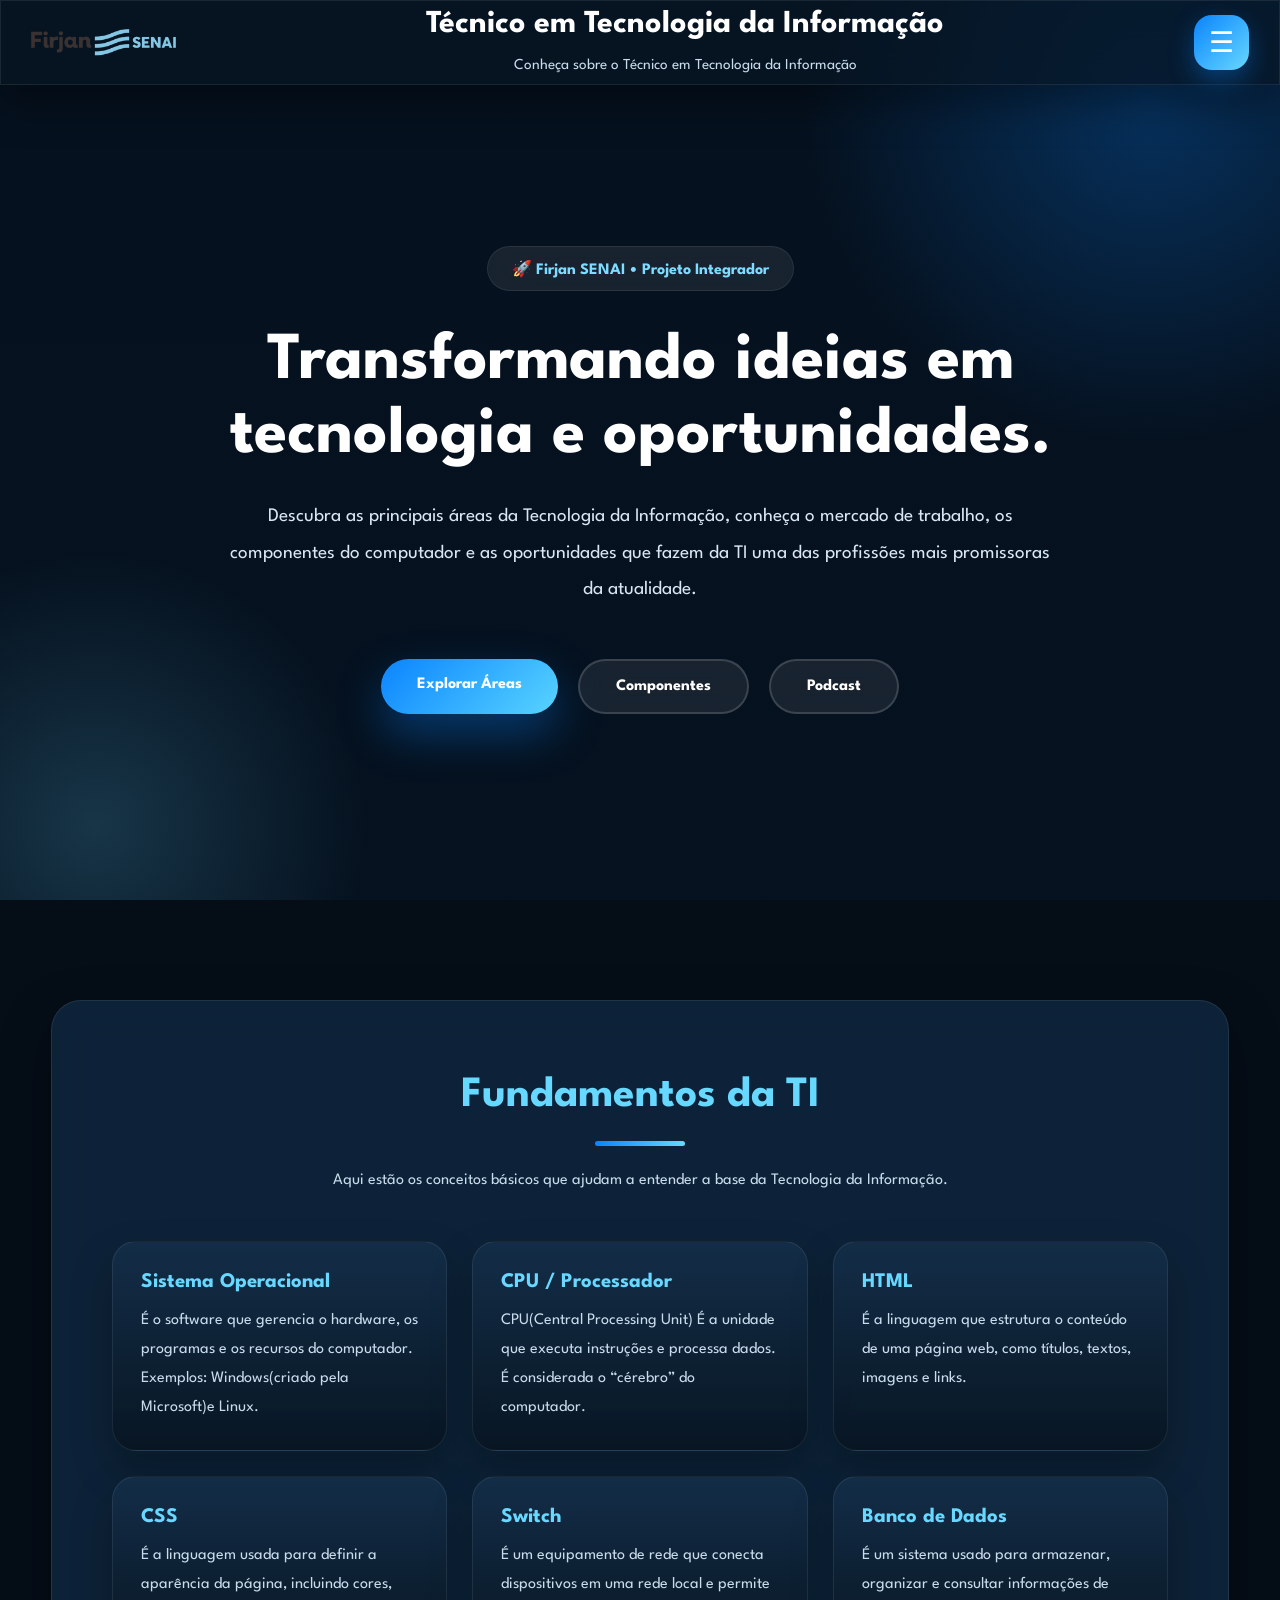
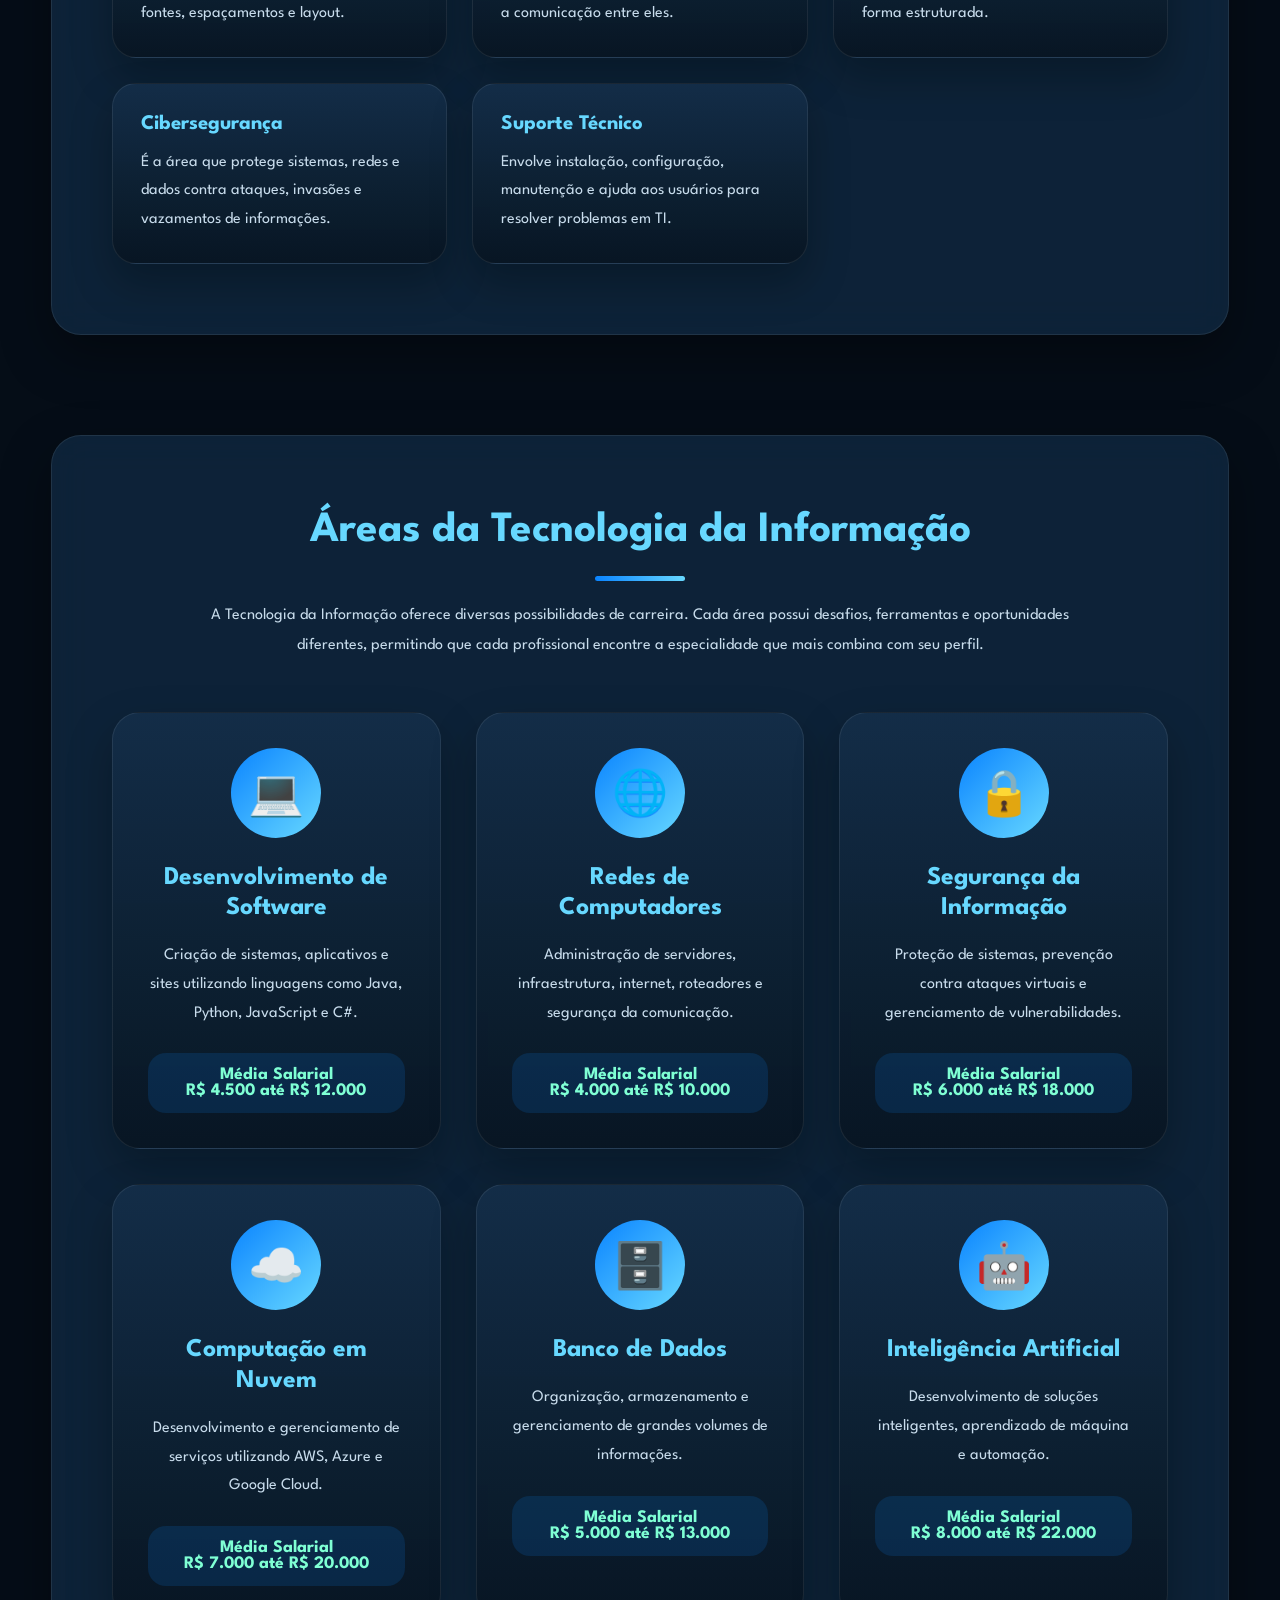
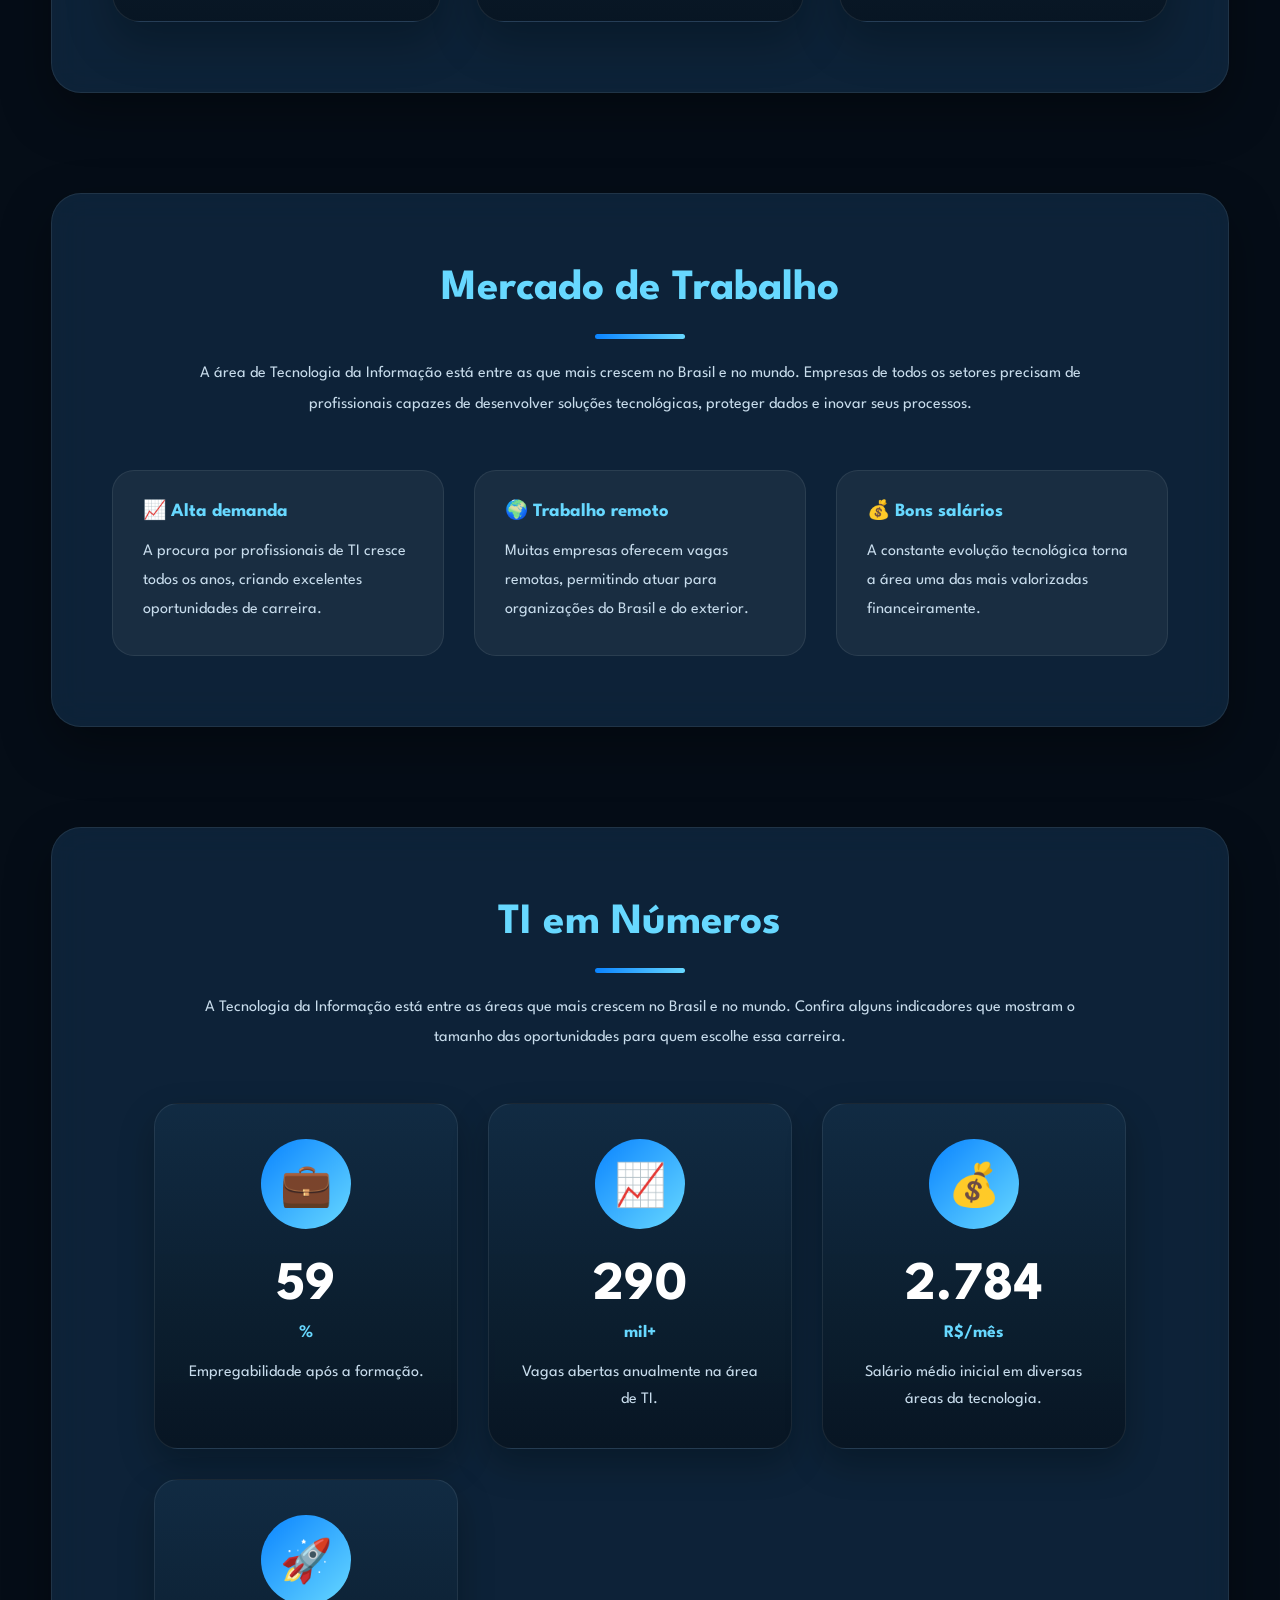
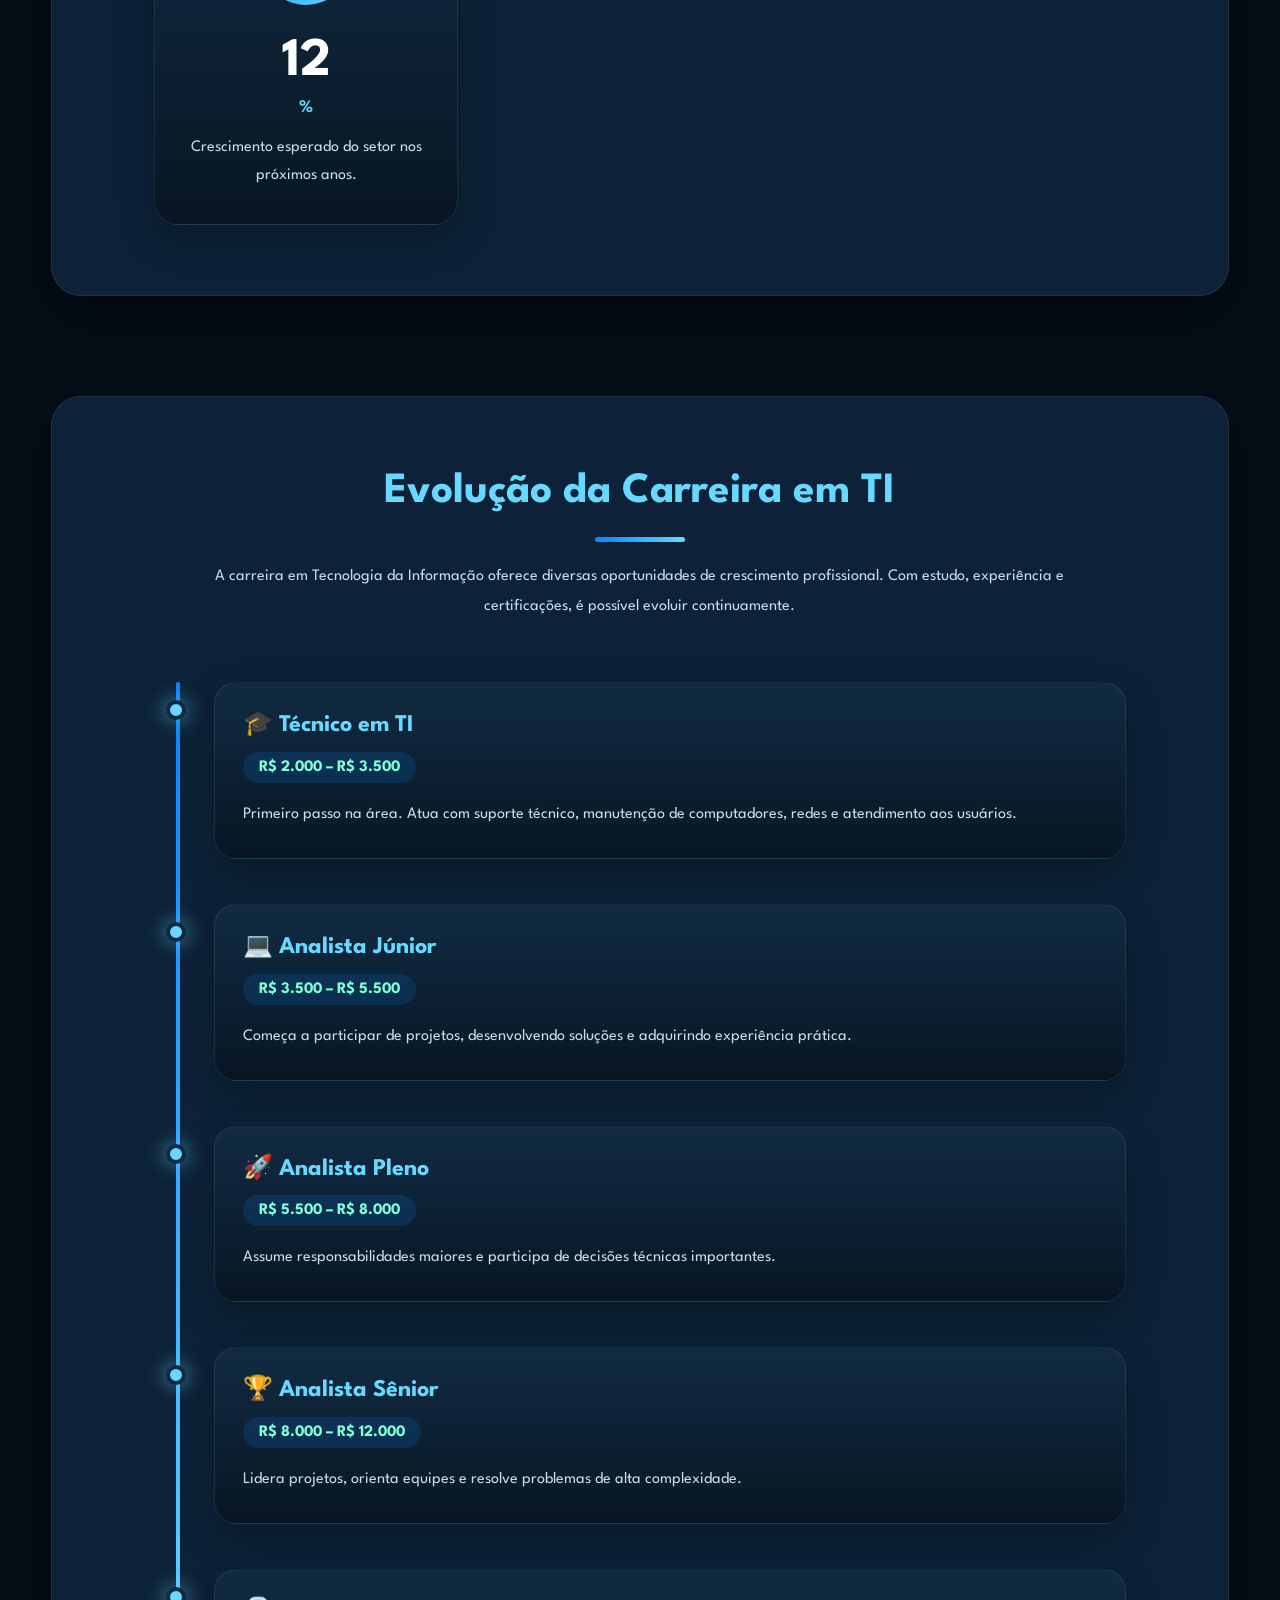
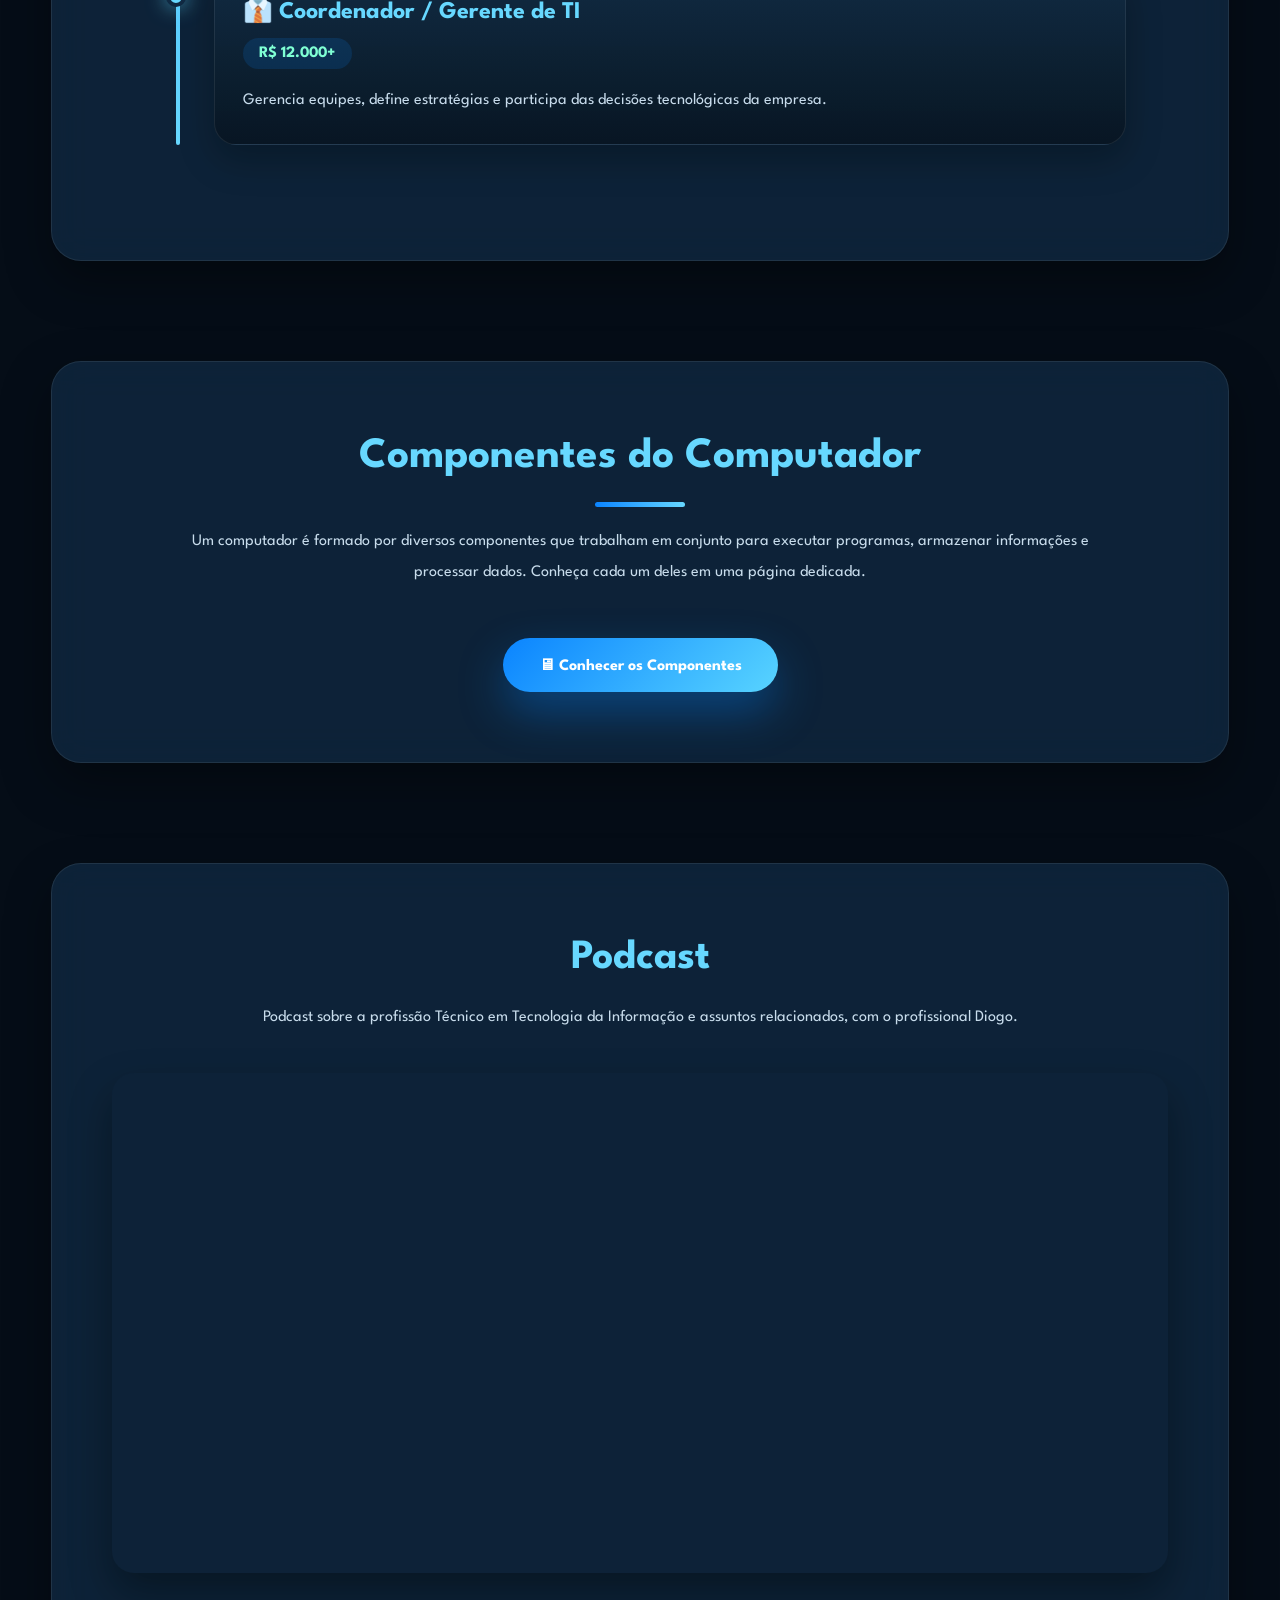
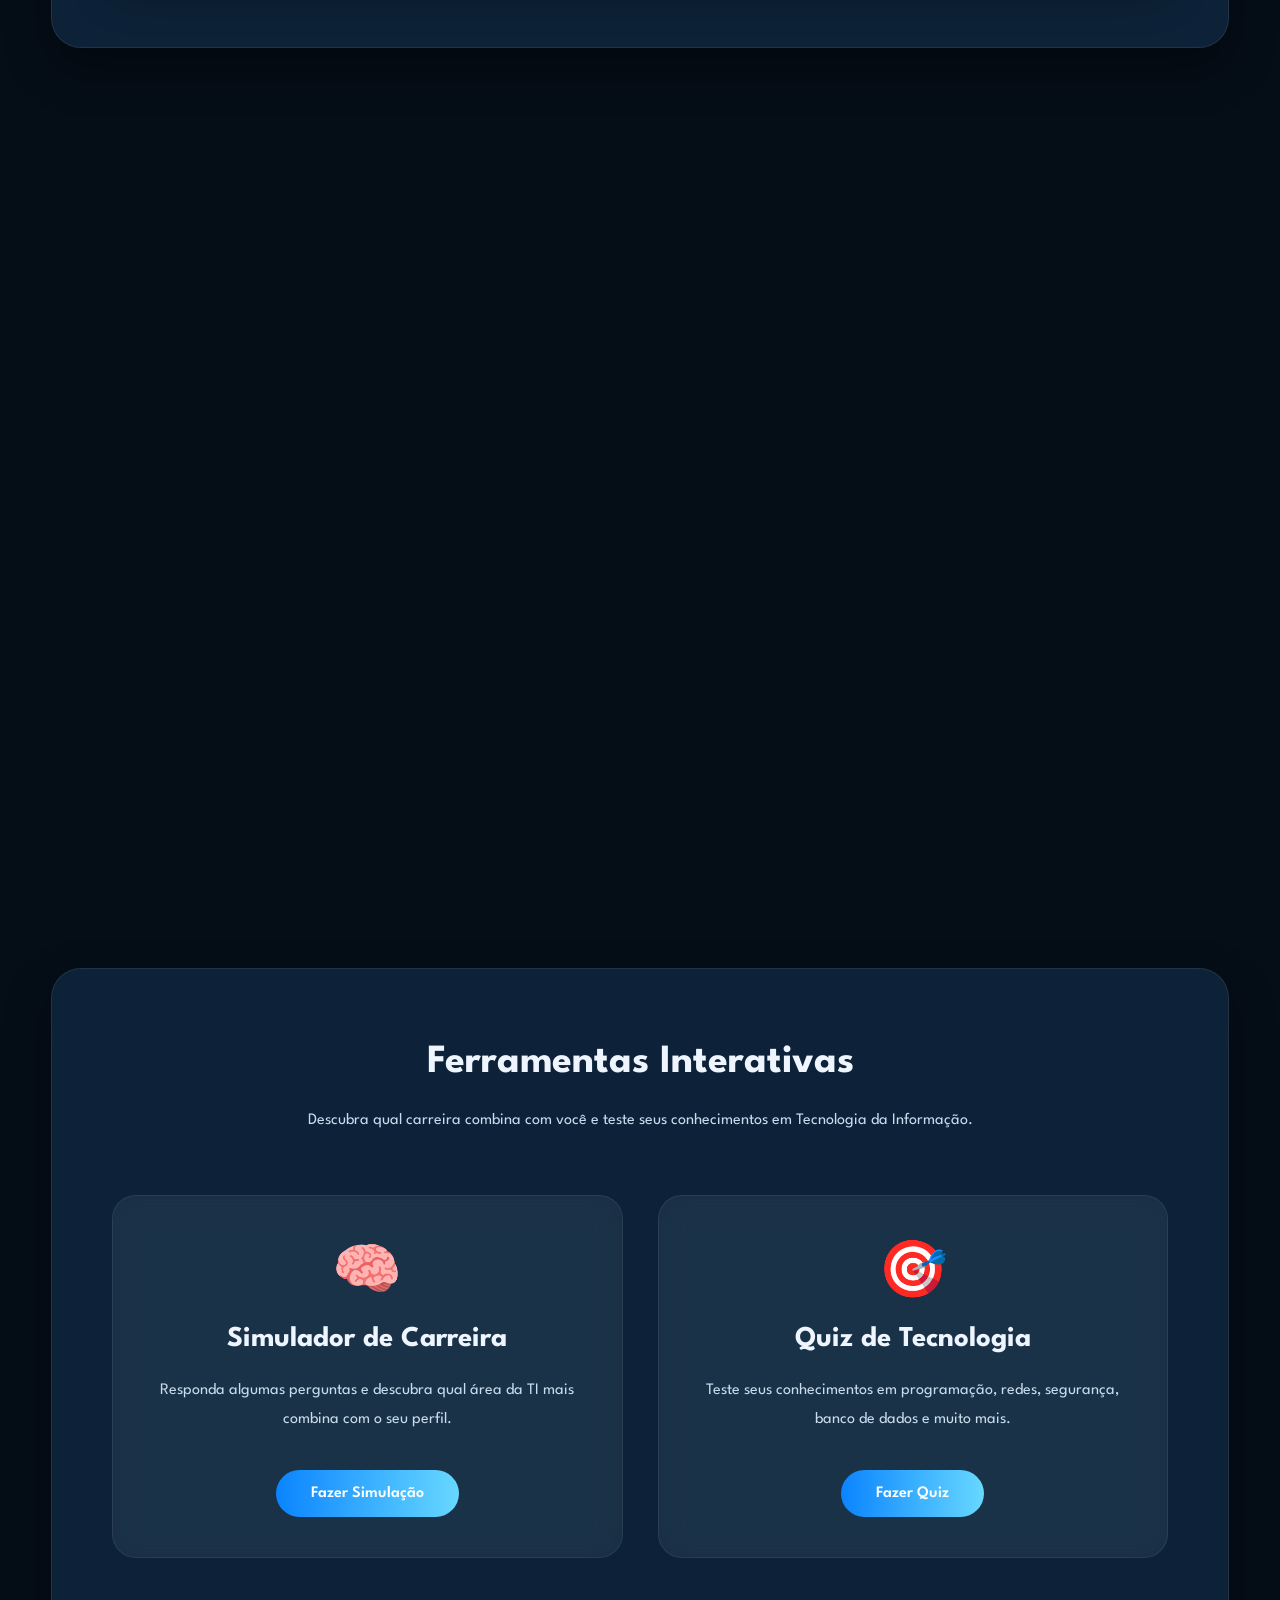
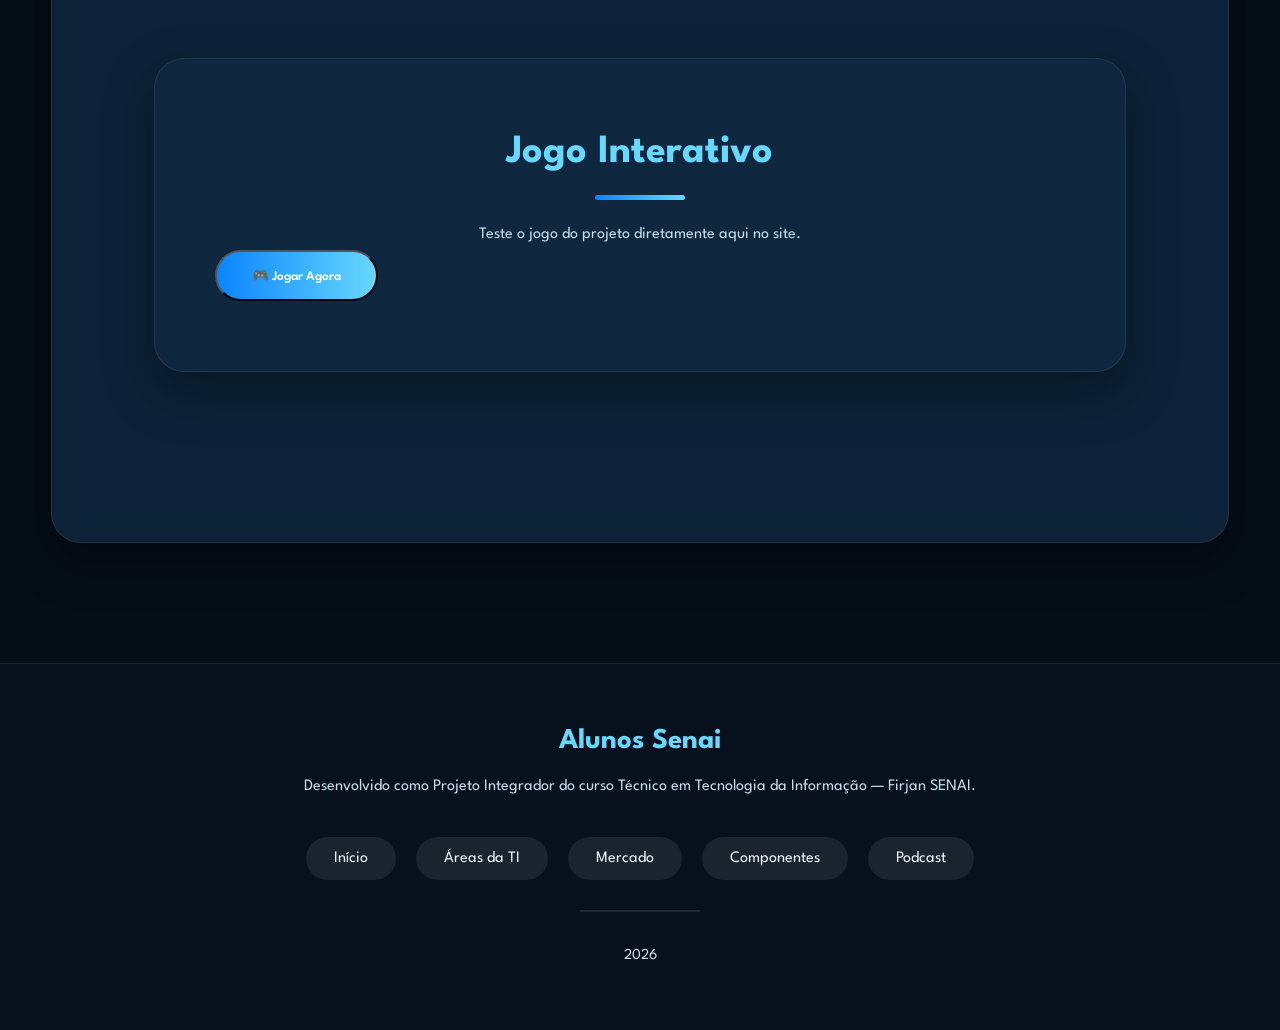
<file: index.html>
<!DOCTYPE html>
<html lang="pt-BR">

<head>

    <meta charset="UTF-8">

    <meta name="viewport" content="width=device-width, initial-scale=1.0">

    <meta name="description"
          content="Tecnico em Tecnologia ds informação | Áreas de atuação, mercado de trabalho, Salários, progreção e simulador, e muito mais.">

    <meta name="keywords"
          content="Tecnico em Tecnologia da Informação, tecnico em trcnologia da informação, Tecnologia da Informação, TI, Firjan, SENAI, Programação, Redes, Segurança da Informação">

    <meta name="author"
          content="Projeto Integrador - Firjan SENAI">

    <title>Técnico em Tecnologia da Informação(TI)</title>

    <link rel="stylesheet" href="style.css">

    <link rel="preconnect"
          href="https://fonts.googleapis.com">

    <link rel="preconnect"
          href="https://fonts.gstatic.com"
          crossorigin>

    <link href="https://fonts.googleapis.com/css2?family=League+Spartan:wght@300;400;600;700;800&display=swap"
          rel="stylesheet">

</head>

<body>

<!-- ==========================
     HEADER
========================== -->

<header class="header-apple">

    <img src="firjan.png"
         alt="Firjan SENAI"
         class="logo-firjan">

    <div class="header-center">

        <h1>Técnico em Tecnologia da Informação</h1>

        <p>
            Conheça sobre o Técnico em Tecnologia da Informação
        </p>

    </div>

    <button
        class="menu-btn"
        onclick="abrirMenu()">

        ☰

    </button>

</header>

<!-- ==========================
     MENU LATERAL
========================== -->
<nav id="menu" class="menu">
    <div class="menu-topo">
        <span class="fechar-menu" onclick="fecharMenu()">×</span>
        <h2>Navegação</h2>
    </div>

    <div class="menu-conteudo">
        <h3>Página atual</h3>
        <div class="menu-links">
            <a href="#inicio">🏠 Início</a>
            <a href="#fundamentos">📘 Fundamentos da TI</a>
            <a href="#areas">💻 Áreas da TI</a>
            <a href="#mercado">📈 Mercado</a>
            <a href="#numeros">📊 TI em Números</a>
            <a href="#carreira">🚀 Carreira</a>
            <a href="#podcast">🎙 Podcast</a>
            <a href="#apresentacao">🖼 Apresentação</a>
        </div>

        <h3>Outras páginas</h3>
        <div class="menu-links">
            <a href="componentes.html">🖥 Componentes do Computador</a>
            <a href="quiz.html">🎯 Quiz de TI</a>
            <a href="simulador.html">🧠 Simulador de Carreira</a>
        </div>
    </div>
</nav>

<!-- ==========================
     HERO
========================== -->

<section
    class="hero"
    id="inicio">

    <div class="hero-conteudo">

        <div class="badge">

            🚀 Firjan SENAI • Projeto Integrador

        </div>

        <h2>

            Transformando ideias em tecnologia e oportunidades.

        </h2>

        <p>

            Descubra as principais áreas da Tecnologia da Informação,
            conheça o mercado de trabalho, os componentes do computador
            e as oportunidades que fazem da TI uma das profissões mais
            promissoras da atualidade.

        </p>

        <div class="hero-botoes">

            <a
                href="#areas"
                class="btn-principal">

                Explorar Áreas

            </a>

            <a
                href="componentes.html"
                class="btn-secundario">

                Componentes

            </a>

            <a
                href="#podcast"
                class="btn-secundario">

                Podcast

            </a>

        </div>

    </div>

</section>

<!-- ==========================
    Fundamentos da TI
=========================== -->
<section class="secao fade" id="fundamentos">
    <h2>Fundamentos da TI</h2>

    <p class="texto-centro">
        Aqui estão os conceitos básicos que ajudam a entender a base da Tecnologia da Informação.
    </p>

    <div class="fundamentos-grid">
        <article class="fundamento-card">
            <h3>Sistema Operacional</h3>
            <p>
                É o software que gerencia o hardware, os programas e os recursos do computador.
                Exemplos: Windows(criado pela Microsoft)e Linux.
            </p>
        </article>

        <article class="fundamento-card">
            <h3>CPU / Processador</h3>
            <p>
               CPU(Central Processing Unit) É a unidade que executa instruções e processa dados. É considerada o “cérebro” do computador.
            </p>
        </article>

        <article class="fundamento-card">
            <h3>HTML</h3>
            <p>
                É a linguagem que estrutura o conteúdo de uma página web, como títulos, textos, imagens e links.
            </p>
        </article>

        <article class="fundamento-card">
            <h3>CSS</h3>
            <p>
                É a linguagem usada para definir a aparência da página, incluindo cores, fontes, espaçamentos e layout.
            </p>
        </article>

        <article class="fundamento-card">
            <h3>Switch</h3>
            <p>
                É um equipamento de rede que conecta dispositivos em uma rede local e permite a comunicação entre eles.
            </p>
        </article>

        <article class="fundamento-card">
            <h3>Banco de Dados</h3>
            <p>
                É um sistema usado para armazenar, organizar e consultar informações de forma estruturada.
            </p>
        </article>

        <article class="fundamento-card">
            <h3>Cibersegurança</h3>
            <p>
                É a área que protege sistemas, redes e dados contra ataques, invasões e vazamentos de informações.
            </p>
        </article>

        <article class="fundamento-card">
            <h3>Suporte Técnico</h3>
            <p>
                Envolve instalação, configuração, manutenção e ajuda aos usuários para resolver problemas em TI.
            </p>
        </article>
    </div>
</section>
<!-- ==========================================================
     ÁREAS DA TECNOLOGIA DA INFORMAÇÃO
========================================================== -->

<section class="secao fade" id="areas">

    <h2>Áreas da Tecnologia da Informação</h2>

    <p class="texto-centro">

        A Tecnologia da Informação oferece diversas possibilidades de
        carreira. Cada área possui desafios, ferramentas e oportunidades
        diferentes, permitindo que cada profissional encontre a especialidade
        que mais combina com seu perfil.

    </p>

    <div class="areas-grid">

        <article class="area-card">

            <div class="area-icone">💻</div>

            <h3>Desenvolvimento de Software</h3>

            <p>

                Criação de sistemas, aplicativos e sites utilizando
                linguagens como Java, Python, JavaScript e C#.

            </p>

            <div class="salario">

                Média Salarial<br>

                <strong>R$ 4.500 até R$ 12.000</strong>

            </div>

        </article>

        <article class="area-card">

            <div class="area-icone">🌐</div>

            <h3>Redes de Computadores</h3>

            <p>

                Administração de servidores, infraestrutura,
                internet, roteadores e segurança da comunicação.

            </p>

            <div class="salario">

                Média Salarial<br>

                <strong>R$ 4.000 até R$ 10.000</strong>

            </div>

        </article>

        <article class="area-card">

            <div class="area-icone">🔒</div>

            <h3>Segurança da Informação</h3>

            <p>

                Proteção de sistemas, prevenção contra ataques
                virtuais e gerenciamento de vulnerabilidades.

            </p>

            <div class="salario">

                Média Salarial<br>

                <strong>R$ 6.000 até R$ 18.000</strong>

            </div>

        </article>

        <article class="area-card">

            <div class="area-icone">☁️</div>

            <h3>Computação em Nuvem</h3>

            <p>

                Desenvolvimento e gerenciamento de serviços
                utilizando AWS, Azure e Google Cloud.

            </p>

            <div class="salario">

                Média Salarial<br>

                <strong>R$ 7.000 até R$ 20.000</strong>

            </div>

        </article>

        <article class="area-card">

            <div class="area-icone">🗄️</div>

            <h3>Banco de Dados</h3>

            <p>

                Organização, armazenamento e gerenciamento
                de grandes volumes de informações.

            </p>

            <div class="salario">

                Média Salarial<br>

                <strong>R$ 5.000 até R$ 13.000</strong>

            </div>

        </article>

        <article class="area-card">

            <div class="area-icone">🤖</div>

            <h3>Inteligência Artificial</h3>

            <p>

                Desenvolvimento de soluções inteligentes,
                aprendizado de máquina e automação.

            </p>

            <div class="salario">

                Média Salarial<br>

                <strong>R$ 8.000 até R$ 22.000</strong>

            </div>

        </article>

    </div>

</section>

<!-- ==========================================================
     MERCADO DE TRABALHO
========================================================== -->

<section class="secao fade" id="mercado">

    <h2>Mercado de Trabalho</h2>

    <p class="texto-centro">

        A área de Tecnologia da Informação está entre as que mais crescem
        no Brasil e no mundo. Empresas de todos os setores precisam de
        profissionais capazes de desenvolver soluções tecnológicas,
        proteger dados e inovar seus processos.

    </p>

    <div class="mercado">

        <div class="mercado-item">

            <h3>📈 Alta demanda</h3>

            <p>

                A procura por profissionais de TI cresce todos os anos,
                criando excelentes oportunidades de carreira.

            </p>

        </div>

        <div class="mercado-item">

            <h3>🌍 Trabalho remoto</h3>

            <p>

                Muitas empresas oferecem vagas remotas, permitindo atuar
                para organizações do Brasil e do exterior.

            </p>

        </div>

        <div class="mercado-item">

            <h3>💰 Bons salários</h3>

            <p>

                A constante evolução tecnológica torna a área uma das mais
                valorizadas financeiramente.

            </p>

        </div>

    </div>

</section>
<!-- ==========================================================
     TI EM NÚMEROS
========================================================== -->

<section
    id="numeros"
    class="ti-numeros fade">

    <div class="container">

        <h2>TI em Números</h2>

        <p class="texto-centro">
            A Tecnologia da Informação está entre as áreas que mais crescem no Brasil e no mundo.
            Confira alguns indicadores que mostram o tamanho das oportunidades para quem escolhe essa carreira.
        </p>

        <div class="numeros-grid">

            <article class="numero-card">

                <div class="numero-icone">💼</div>

                <h3 class="contador"
                    data-target="95">
                    0
                </h3>

                <span>%</span>

                <p>Empregabilidade após a formação.</p>

            </article>

            <article class="numero-card">

                <div class="numero-icone">📈</div>

                <h3 class="contador"
                    data-target="500">
                    0
                </h3>

                <span>mil+</span>

                <p>Vagas abertas anualmente na área de TI.</p>

            </article>

            <article class="numero-card">

                <div class="numero-icone">💰</div>

                <h3 class="contador"
                    data-target="4800">
                    0
                </h3>

                <span>R$/mês</span>

                <p>Salário médio inicial em diversas áreas da tecnologia.</p>

            </article>

            <article class="numero-card">

                <div class="numero-icone">🚀</div>

                <h3 class="contador"
                    data-target="12">
                    0
                </h3>

                <span>%</span>

                <p>Crescimento esperado do setor nos próximos anos.</p>

            </article>

        </div>

    </div>

</section>
<!-- ==========================================================
     EVOLUÇÃO DA CARREIRA
========================================================== -->

<section id="carreira" class="carreira fade">

    <div class="container">

        <h2>Evolução da Carreira em TI</h2>

        <p class="texto-centro">
            A carreira em Tecnologia da Informação oferece diversas oportunidades
            de crescimento profissional. Com estudo, experiência e certificações,
            é possível evoluir continuamente.
        </p>

        <div class="timeline">

            <div class="timeline-item">

                <div class="timeline-dot"></div>

                <div class="timeline-card">

                    <h3>🎓 Técnico em TI</h3>

                    <span>R$ 2.000 – R$ 3.500</span>

                    <p>Primeiro passo na área. Atua com suporte técnico, manutenção de computadores, redes e atendimento aos usuários.</p>

                </div>

            </div>

            <div class="timeline-item">

                <div class="timeline-dot"></div>

                <div class="timeline-card">

                    <h3>💻 Analista Júnior</h3>

                    <span>R$ 3.500 – R$ 5.500</span>

                    <p>Começa a participar de projetos, desenvolvendo soluções e adquirindo experiência prática.</p>

                </div>

            </div>

            <div class="timeline-item">

                <div class="timeline-dot"></div>

                <div class="timeline-card">

                    <h3>🚀 Analista Pleno</h3>

                    <span>R$ 5.500 – R$ 8.000</span>

                    <p>Assume responsabilidades maiores e participa de decisões técnicas importantes.</p>

                </div>

            </div>

            <div class="timeline-item">

                <div class="timeline-dot"></div>

                <div class="timeline-card">

                    <h3>🏆 Analista Sênior</h3>

                    <span>R$ 8.000 – R$ 12.000</span>

                    <p>Lidera projetos, orienta equipes e resolve problemas de alta complexidade.</p>

                </div>

            </div>

            <div class="timeline-item">

                <div class="timeline-dot"></div>

                <div class="timeline-card">

                    <h3>👔 Coordenador / Gerente de TI</h3>

                    <span>R$ 12.000+</span>

                    <p>Gerencia equipes, define estratégias e participa das decisões tecnológicas da empresa.</p>

                </div>

            </div>

        </div>

    </div>

</section>

<!-- ==========================================================
     COMPONENTES DO COMPUTADOR
========================================================== -->

<section class="secao fade">

    <h2>Componentes do Computador</h2>

    <p class="texto-centro">

        Um computador é formado por diversos componentes que trabalham
        em conjunto para executar programas, armazenar informações e
        processar dados. Conheça cada um deles em uma página dedicada.

    </p>

    <div class="hero-botoes">

        <a href="componentes.html"
           class="btn-principal">

            🖥 Conhecer os Componentes

        </a>

    </div>

</section>

<!-- ==========================================================
     PODCAST
========================================================== -->

<section class="podcast fade" id="podcast">
    <h2>Podcast</h2>

    <p>
        Podcast sobre a profissão Técnico em Tecnologia da Informação e assuntos relacionados, com o profissional Diogo.
    </p>

    <div class="video-wrapper">
        <iframe
            src="https://www.youtube.com/embed/hO2sOF4mjVg"
            title="Podcast Projeto TI"
            allow="accelerometer; autoplay; clipboard-write; encrypted-media; gyroscope; picture-in-picture"
            allowfullscreen>
        </iframe>
    </div>
</section>

<!-- ==========================================================
     APRESENTAÇÃO
========================================================== -->
<section id="apresentacao">

<div style="position: relative; width: 100%; height: 0; padding-top: 56.25%; overflow: hidden; border-radius: 12px;">
  <iframe
    loading="lazy"
    src="https://www.canva.com/design/DAHOD4eAppg/xSlDyGb4ZpjUDqBW-nHXZQ/view?embed"
    style="position:absolute; top:0; left:0; width:100%; height:100%; border:none;"
    allowfullscreen>
  </iframe>
</div>

</section>

</section>

<!-- ==========================================================
     RODAPÉ
========================================================== -->
<div id="gameOverlay" class="game-overlay">
    <div class="game-topbar">
        <span>Jogo Interativo</span>
        <button id="btnFecharJogo" class="game-close" type="button">✕</button>
    </div>

    <iframe
        id="gameFrame"
        src=""
        allowfullscreen
        loading="lazy">
    </iframe>
</div>
    
    <section class="ferramentas" id="ferramentas">


        <h2>Ferramentas Interativas</h2>

        <p class="subtitulo">

            Descubra qual carreira combina com você e teste seus conhecimentos em Tecnologia da Informação.

        </p>

        <div class="ferramentas-grid">

            <article class="ferramenta-card">

                <div class="icone-ferramenta">🧠</div>

                <h3>Simulador de Carreira</h3>

                <p>

                    Responda algumas perguntas e descubra qual área da TI mais combina com o seu perfil.

                </p>

                <a href="simulador.html" class="btn-ferramenta">

                    Fazer Simulação

                </a>

            </article>

            <article class="ferramenta-card">

                <div class="icone-ferramenta">🎯</div>

                <h3>Quiz de Tecnologia</h3>

                <p>

                    Teste seus conhecimentos em programação, redes, segurança, banco de dados e muito mais.

                </p>

                <a href="quiz.html" class="btn-ferramenta">

                    Fazer Quiz

                </a>

            </article>

         </div>
  <section class="secao fade" id="jogo">
    <h2>Jogo Interativo</h2>
    <p class="texto-centro">Teste o jogo do projeto diretamente aqui no site.</p>

    <button id="btnJogar" class="btn-ferramenta">🎮 Jogar Agora</button>

    <div id="gameOverlay" class="game-overlay">
        <div class="game-topbar">
            <span>Jogo Interativo</span>
            <button id="btnFecharJogo" class="game-close">✕</button>
        </div>

        <iframe
            id="gameFrame"
            src=""
            allowfullscreen
            loading="lazy">
        </iframe>
    </div>
   </section>
  </section>

<footer>

    <h3>

        Alunos Senai

    </h3>

    <p>

        Desenvolvido como Projeto Integrador do curso Técnico em
        Tecnologia da Informação — Firjan SENAI.

    </p>

    <div class="footer-links">

        <a href="#inicio">

            Início

        </a>

        <a href="#areas">

            Áreas da TI

        </a>

        <a href="#mercado">

            Mercado

        </a>

        <a href="componentes.html">

            Componentes

        </a>

        <a href="#podcast">

            Podcast

        </a>

    </div>
<hr>

<p id="ano"></p>
</footer>

<!-- ==========================================================
     BOTÃO TOPO
========================================================== -->

<button
    class="topo"
    onclick="window.scrollTo({top:0,behavior:'smooth'})">

    ↑

</button>

<script src="back.js"></script>

</body>
</html>
</file>
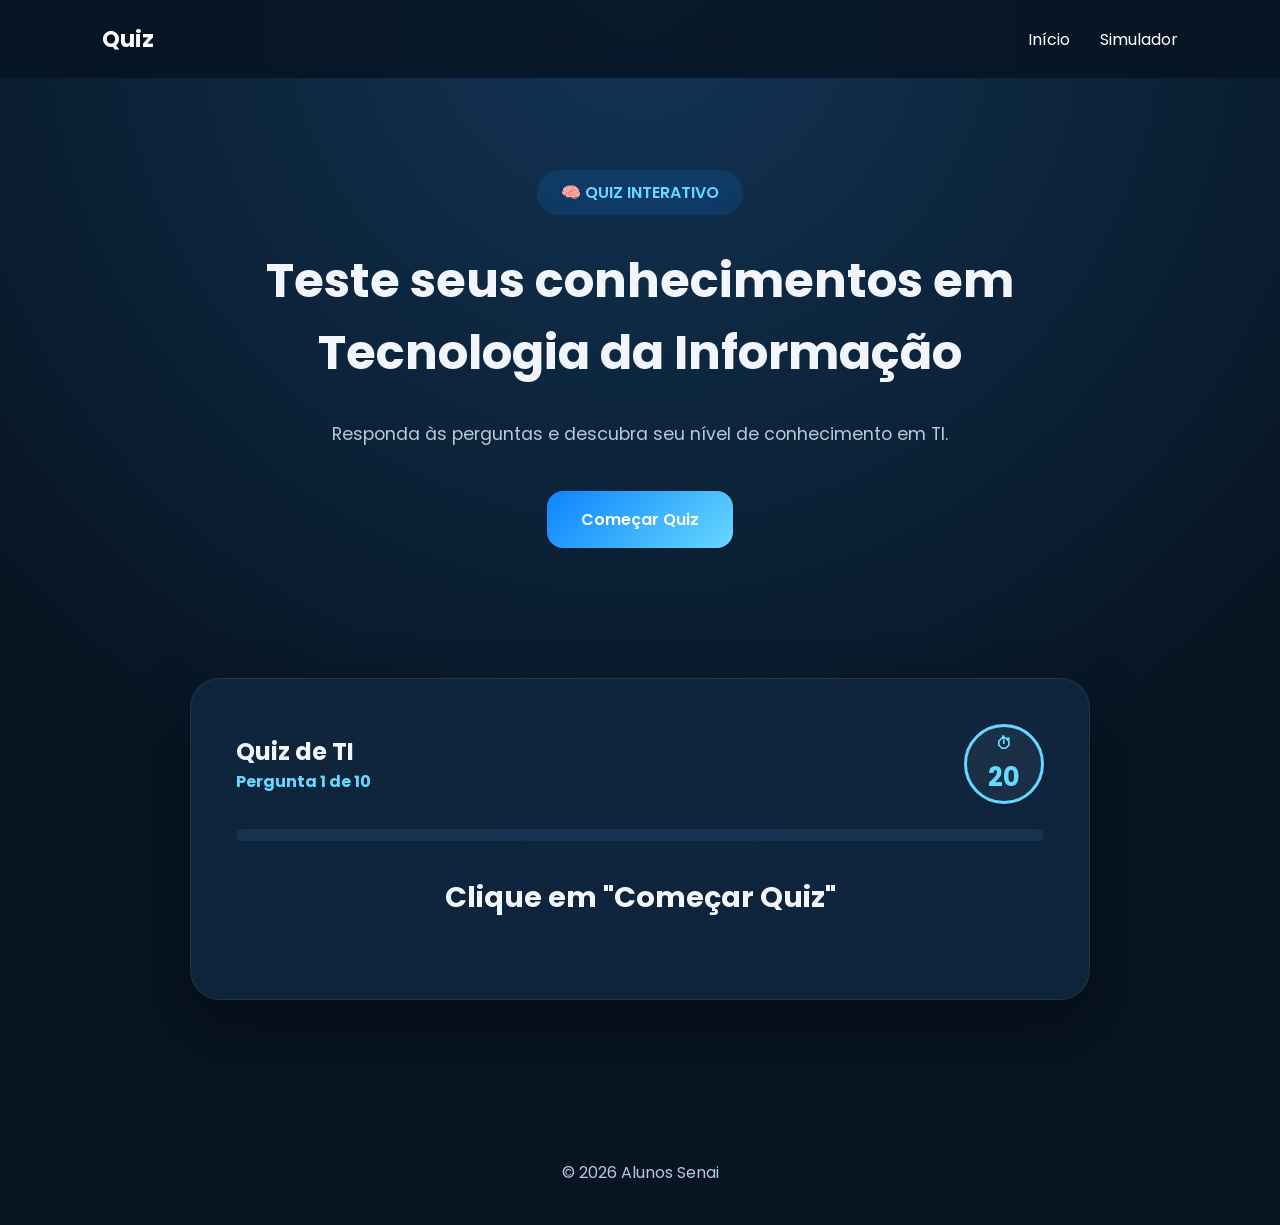
<file: quiz.html>
<!DOCTYPE html>
<html lang="pt-BR">

<head>

    <meta charset="UTF-8">

    <meta name="viewport"
          content="width=device-width, initial-scale=1.0">

    <title>Quiz de Tecnologia</title>

    <link rel="stylesheet" href="quiz.css">

    <link rel="preconnect" href="https://fonts.googleapis.com">

    <link rel="preconnect" href="https://fonts.gstatic.com" crossorigin>

    <link href="https://fonts.googleapis.com/css2?family=Poppins:wght@300;400;500;600;700&display=swap"
          rel="stylesheet">

</head>

<body>

<!--=====================================
HEADER
======================================-->

<header>

    <div class="logo">

        <a href="index.html">

            Quiz

        </a>

    </div>

    <nav>

        <a href="index.html">Início</a>

        <a href="simulador.html">Simulador</a>

    </nav>

</header>

<!--=====================================
HERO
======================================-->

<section class="hero">

    <div class="hero-content">

        <span class="tag">

            🧠 QUIZ INTERATIVO

        </span>

        <h1>

            Teste seus conhecimentos em Tecnologia da Informação

        </h1>

        <p>

            Responda às perguntas e descubra seu nível de conhecimento em TI.

        </p>

        <button id="btnComecar">

            Começar Quiz

        </button>

    </div>

</section>

<!--=====================================
QUIZ
======================================-->

<section class="quiz-area">

    <div class="quiz-card">

        <div class="topo-quiz">

    <div>

        <h2>Quiz de TI</h2>

        <span id="contador">
            Pergunta 1 de 10
        </span>

    </div>

    <div class="timer">

        ⏱

        <span id="tempo">
            20
        </span>

    </div>

        </div>

        <div class="barra">

            <div id="progresso"></div>

        </div>

        <h3 id="pergunta">

            Clique em "Começar Quiz"

        </h3>

        <div id="respostas">

        </div>

        <button id="btnProxima">

            Próxima Pergunta

        </button>

    </div>

</section>

<!--=====================================
RESULTADO
======================================-->

<section id="resultado"
         class="resultado">

 <div class="resultado-card">

    <div id="medalha" class="medalha">

        🥉

    </div>

    <h2 id="nivel">

        Bronze

    </h2>

    <h1 id="pontuacao">

        0/10

    </h1>

    <div class="barra-final">

        <div id="barraFinal"></div>

    </div>

    <p id="mensagem">

        ...

    </p>

    <div class="estatisticas">

        <p>

            ✅ Acertos:
            <strong id="acertos">0</strong>

        </p>

        <p>

            ❌ Erros:
            <strong id="erros">0</strong>

        </p>

        <p>

            📈 Aproveitamento:
            <strong id="percentual">0%</strong>

        </p>

    </div>

    <button onclick="location.reload()">

        Refazer Quiz

    </button>

    <br><br>

    <a href="simulador.html" class="btn-simulador">
    🚀 Conhecer o Simulador
    </a>

 </div>

</section>

<footer>

    <p>

        © <span id="ano"></span> Alunos Senai

    </p>

</footer>

<script src="quiz.js"></script>

</body>

</html>
</file>
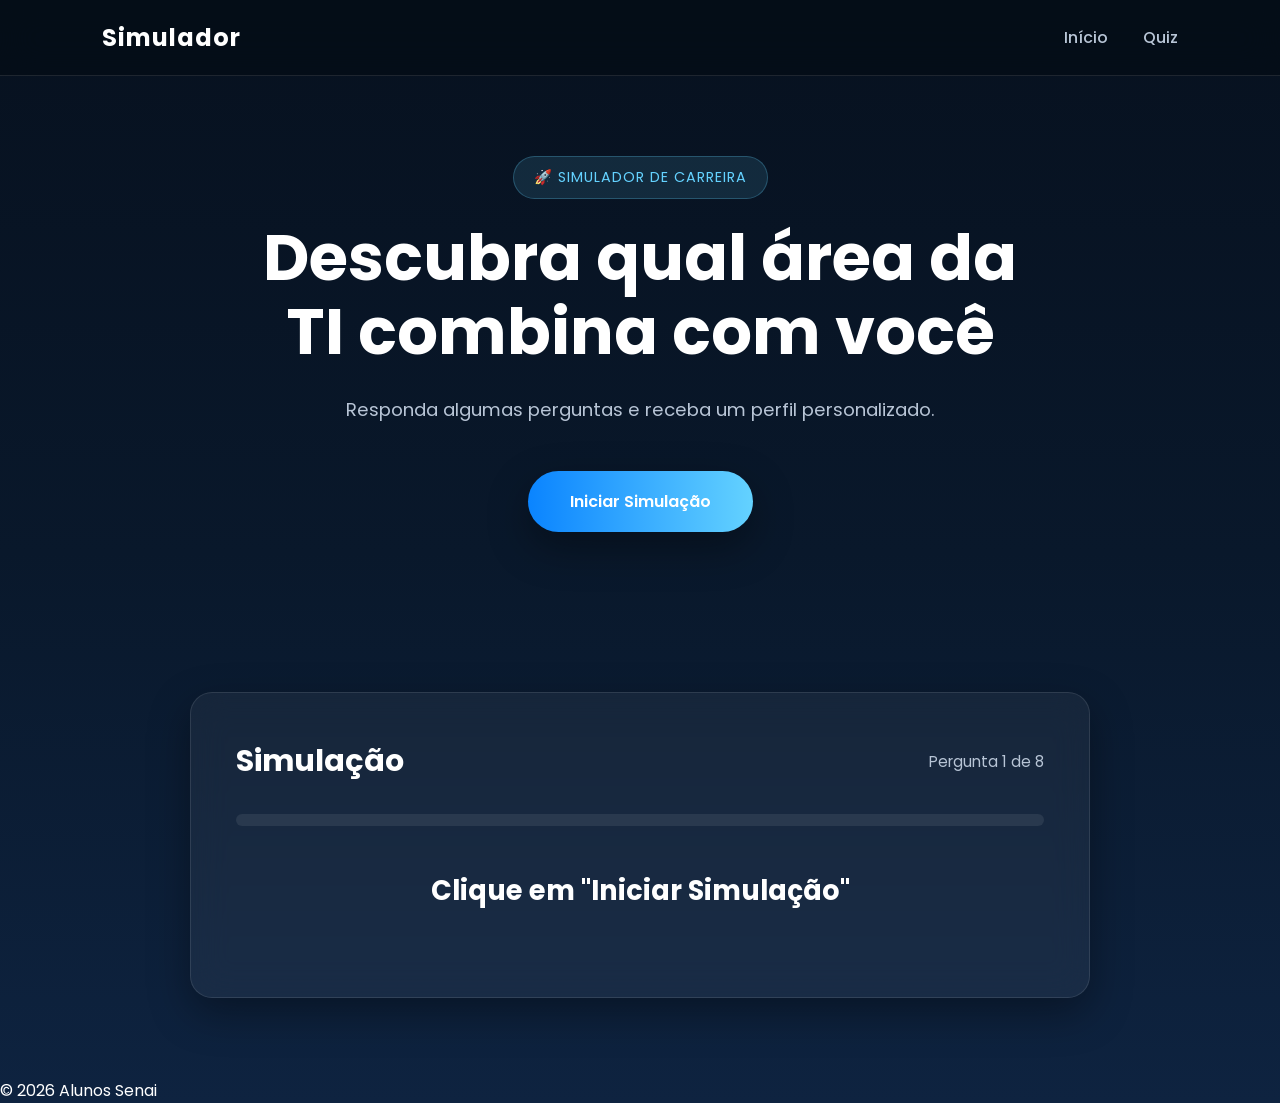
<file: simulador.html>
<!DOCTYPE html>
<html lang="pt-BR">

<head>

    <meta charset="UTF-8">

    <meta name="viewport"
          content="width=device-width, initial-scale=1.0">

    <title>Simulador de Carreira</title>

    <link rel="stylesheet" href="simulador.css">

    <link rel="preconnect" href="https://fonts.googleapis.com">

    <link rel="preconnect" href="https://fonts.gstatic.com" crossorigin>

    <link href="https://fonts.googleapis.com/css2?family=Poppins:wght@300;400;500;600;700&display=swap"
          rel="stylesheet">

</head>

<body>

<header>

    <div class="logo">

        <a href="index.html">Simulador</a>

    </div>

    <nav>

        <a href="index.html">Início</a>

        <a href="quiz.html">Quiz</a>

    </nav>

</header>

<section class="hero">

    <div class="hero-content">

        <span class="tag">

            🚀 SIMULADOR DE CARREIRA

        </span>

        <h1>

            Descubra qual área da TI combina com você

        </h1>

        <p>

            Responda algumas perguntas e receba um perfil personalizado.

        </p>

        <button id="btnComecar">

            Iniciar Simulação

        </button>

    </div>

</section>

<section class="simulador">

    <div class="simulador-card">

        <div class="topo">

            <h2>Simulação</h2>

            <span id="contador">

                Pergunta 1 de 8

            </span>

        </div>

        <div class="barra">

            <div id="progresso"></div>

        </div>

        <h3 id="pergunta">

            Clique em "Iniciar Simulação"

        </h3>

        <div id="respostas">

        </div>

    </div>

</section>

<section id="resultado" class="resultado">

    <div class="resultado-card">

        <div id="rankingTop3"></div>

        <div class="perfil-principal">

            <div id="iconePerfil">💻</div>

            <h1 id="perfil"></h1>

            <div class="barra-final">

                <div id="compatibilidade"></div>

            </div>

            <p id="porcentagem"></p>

        </div>
        <div id="estatisticas" class="estatisticas"></div>

        <div id="informacoes"></div>

        <button onclick="location.reload()">

            Refazer Simulação

        </button>

        <a href="index.html">

            ← Voltar ao site

        </a>

    </div>

</section>

<footer>

    <p>

        © <span id="ano"></span> Alunos Senai

    </p>

</footer>

<script src="simulador.js"></script>

</body>

</html>
</file>
<file: style.css>
/* ==========================================================
   PROJETO TI V5
   STYLE.CSS
   PARTE 1
   Reset • Variáveis • Base
==========================================================*/

/* ===========================
   RESET
=========================== */

*{
    margin:0;
    padding:0;
    box-sizing:border-box;
}

html{
    scroll-behavior:smooth;
}

body{

    font-family:'League Spartan',sans-serif;

    background:
    radial-gradient(circle at top,
    #163b63 0%,
    #0b2035 45%,
    #050d17 100%);

    color:#eef5ff;

    min-height:100vh;

    overflow-x:hidden;

}

/* ===========================
   VARIÁVEIS
=========================== */

:root{

    --bg:#071826;

    --bg2:#102942;

    --bg3:#163b63;

    --card:#15314d;

    --primary:#0A84FF;

    --secondary:#67D8FF;

    --text:#F4F8FF;

    --text2:#C8DCEC;

    --border:rgba(255,255,255,.08);

    --radius:24px;

    --shadow:
    0 20px 45px rgba(0,0,0,.35);
   --success:#3DDC97;
   --warning:#FFC857;
   --danger:#FF5A5F;

   --glass:rgba(255,255,255,.08);

   --shadow-small:0 10px 20px rgba(0,0,0,.20);
   --shadow-medium:0 20px 40px rgba(0,0,0,.30);
   --shadow-large:0 30px 60px rgba(0,0,0,.40);

   --transition:.35s ease;
}

/* ===========================
   ELEMENTOS
=========================== */

img{

    max-width:100%;

    display:block;

}

a{

    text-decoration:none;

    color:inherit;

}

button{

    font-family:inherit;

}

/* ===========================
   CONTAINER
=========================== */

.container{

    width:min(1250px,92%);

    margin:auto;

}

/* ===========================
   TÍTULOS
=========================== */

h1,h2,h3,h4{

    font-weight:700;

    line-height:1.2;

}

p{

    line-height:1.8;

}

/* ===========================
   SCROLLBAR
=========================== */

::-webkit-scrollbar{

    width:10px;

}

::-webkit-scrollbar-track{

    background:var(--bg);

}

::-webkit-scrollbar-thumb{

    background:
    linear-gradient(
        var(--primary),
        var(--secondary)
    );

    border-radius:50px;

}

/* ===========================
   SELEÇÃO
=========================== */

::selection{

    background:var(--primary);

    color:white;

}

/* ===========================
   ANIMAÇÕES
=========================== */

@keyframes aparecer{

    from{

        opacity:0;

        transform:translateY(35px);

    }

    to{

        opacity:1;

        transform:translateY(0);

    }

}

@keyframes flutuar{

    0%{

        transform:translateY(0);

    }

    50%{

        transform:translateY(-8px);

    }

    100%{

        transform:translateY(0);

    }

}

/* ===========================
   CLASSES ÚTEIS
=========================== */

.text-center{

    text-align:center;

}

.oculto{

    display:none;

}

.fade{

    opacity:0;

    transform:translateY(40px);

    transition:.8s;

}

.fade.ativo{

    opacity:1;

    transform:translateY(0);

}
.section-title{

    text-align:center;

    color:var(--secondary);

    font-size:2.6rem;

    margin-bottom:20px;

}

.section-text{

    max-width:900px;

    margin:auto;

    text-align:center;

    color:var(--text2);

    line-height:1.8;

}

.glass{

    background:rgba(16,41,66,.78);

    backdrop-filter:blur(18px);

    border:1px solid var(--border);

    box-shadow:var(--shadow-medium);

}

.radius{

    border-radius:30px;

}

.shadow{

    box-shadow:var(--shadow-medium);

}
/* ==========================================================
   PROJETO TI V5
   STYLE.CSS
   PARTE 2
   HEADER • MENU • LOGO
==========================================================*/

/* ===========================
   HEADER
=========================== */

.header-apple{
    position: fixed;
    top: 0;
    left: 0;
    width: 100%;
    height: 85px;
    padding: 0 30px;
    display: flex;
    justify-content: space-between;
    align-items: center;
    background: rgba(8,22,35,.72);
    backdrop-filter: blur(18px);
    -webkit-backdrop-filter: blur(18px);
    border: 1px solid rgba(255,255,255,.08);
    box-shadow: 0 20px 40px rgba(0,0,0,.35);
    z-index: 9999;
}
/* ===========================
   LOGO
=========================== */

.logo-firjan{

    width:145px;

    height:auto;

    animation:flutuar 5s ease-in-out infinite;

    transition:.3s;

}

.logo-firjan:hover{

    transform:scale(1.05);

}

/* ===========================
   TÍTULO
=========================== */

.header-center{

    flex:1;

    text-align:center;

    padding:0 20px;

}

.header-center h1{

    font-size:2rem;

    color:white;

}

.header-center p{

    color:var(--text2);

    margin-top:8px;

    font-size:.95rem;

}

/* ===========================
   BOTÃO MENU
=========================== */

.menu-btn{

    width:55px;

    height:55px;

    border:none;

    border-radius:18px;

    cursor:pointer;

    color:white;

    font-size:28px;

    background:linear-gradient(
        135deg,
        var(--primary),
        var(--secondary)
    );

    transition:.35s;

    box-shadow:0 10px 25px rgba(10,132,255,.35);

}

.menu-btn:hover{

    transform:translateY(-4px);

}
/* ===========================
   MENU LATERAL
=========================== */

.menu{
    position: fixed;
    top: 0;
    right: -100%;
    left: auto;
    width: min(420px, 92vw);
    height: 100vh;
    background: #071826;
    padding: 24px 20px;
    box-shadow: 10px 0 35px rgba(0,0,0,.45);
    transition: right .35s ease;
    z-index: 99999;

    display: flex;
    flex-direction: column;
    overflow: hidden;
}

.menu.ativo{
    right: 0;
    left: auto;
}

.menu-topo{
    flex-shrink: 0;
    background: #071826;
    padding-bottom: 12px;
}

.menu-conteudo{
    flex: 1;
    min-height: 0;
    overflow-y: auto;
    overflow-x: hidden;
    padding-right: 6px;
    -webkit-overflow-scrolling: touch;
    overscroll-behavior: contain;
}

.menu-conteudo::-webkit-scrollbar{
    width: 8px;
}

.menu-conteudo::-webkit-scrollbar-track{
    background: transparent;
}

.menu-conteudo::-webkit-scrollbar-thumb{
    background: #1d8cff;
    border-radius: 20px;
}

.menu-conteudo::-webkit-scrollbar-thumb:hover{
    background: #5bbcff;
}

.fechar-menu{
    position: absolute;
    top: 20px;
    right: 25px;
    font-size: 34px;
    cursor: pointer;
    color: white;
    transition: .3s;
}

.fechar-menu:hover{
    color: var(--secondary);
    transform: rotate(90deg);
}

.menu h2{
    margin-top: 20px;
    margin-bottom: 20px;
    color: var(--secondary);
}

.menu h3{
    margin: 22px 0 12px;
    color: var(--text2);
    font-size: .9rem;
    text-transform: uppercase;
    letter-spacing: 1px;
}

.menu-links{
    display: flex;
    flex-direction: column;
    gap: 12px;
}

.menu-links a{
    display: block;
    text-align: left;
    white-space: normal;
    line-height: 1.3;
    padding: 14px 16px;
    border-radius: 16px;
    background: linear-gradient(135deg, var(--primary), #3fbfff);
    color: #fff;
    font-weight: 700;
    transition: .3s;
}

.menu-links a:hover{
    transform: translateX(6px);
}


/* ===========================
   RESPONSIVO
=========================== */

@media(max-width:900px){

.header-apple{

    height:auto;

    padding:20px;

    flex-direction:column;

    gap:18px;

}

.logo-firjan{

    width:120px;

}

.header-center h1{

    font-size:1.5rem;

}

.header-center p{

    font-size:.9rem;

}

}
/* ==========================================================
   PROJETO TI V5
   HERO
==========================================================*/

.hero{

    position:relative;

    min-height:100vh;

    display:flex;

    justify-content:center;

    align-items:center;

    text-align:center;

    overflow:hidden;

    padding:180px 8% 120px;

    background:

    linear-gradient(
        rgba(5,18,32,.82),
        rgba(5,18,32,.90)
    ),

    url("https://images.unsplash.com/photo-1518770660439-4636190af475?auto=format&fit=crop&w=2000&q=80");

    background-size:cover;

    background-position:center;

    background-attachment:fixed;

}

/* Luz superior */

.hero::before{

    content:"";

    position:absolute;

    width:700px;

    height:700px;

    top:-250px;

    right:-220px;

    border-radius:50%;

    background:

    radial-gradient(

        circle,

        rgba(10,132,255,.28),

        transparent 70%

    );

}

/* Luz inferior */

.hero::after{

    content:"";

    position:absolute;

    width:550px;

    height:550px;

    bottom:-200px;

    left:-180px;

    border-radius:50%;

    background:

    radial-gradient(

        circle,

        rgba(103,216,255,.18),

        transparent 70%

    );

}

.hero-conteudo{

    position:relative;

    z-index:2;

    max-width:900px;

    animation:aparecer .9s ease;

}

.badge{

    display:inline-flex;

    align-items:center;

    gap:10px;

    padding:12px 24px;

    border-radius:50px;

    background:rgba(255,255,255,.08);

    backdrop-filter:blur(18px);

    border:1px solid rgba(255,255,255,.08);

    color:#7ddcff;

    margin-bottom:35px;

    font-weight:700;

}

.hero h2{

    font-size:4.2rem;

    color:white;

    margin-bottom:25px;

    line-height:1.1;

}

.hero p{

    font-size:1.2rem;

    color:#d9e6f4;

    max-width:820px;

    margin:auto;

    line-height:1.9;

}

.hero-botoes{

    display:flex;

    justify-content:center;

    gap:20px;

    margin-top:50px;

    flex-wrap:wrap;

}

.btn-principal,
.btn-secundario{

    padding:18px 36px;

    border-radius:50px;

    font-weight:700;

    transition:.35s;

}

.btn-principal{

    background:linear-gradient(
        135deg,
        #0A84FF,
        #58d4ff
    );

    color:white;

    box-shadow:0 20px 45px rgba(10,132,255,.35);

}

.btn-secundario{

    color:white;

    background:rgba(255,255,255,.08);

    border:2px solid rgba(255,255,255,.15);

    backdrop-filter:blur(15px);

}

.btn-principal:hover,
.btn-secundario:hover{

    transform:translateY(-6px);

}

@media(max-width:900px){

.hero{

background-attachment:scroll;

padding:150px 30px 90px;

}

.hero h2{

font-size:2.7rem;

}

.hero p{

font-size:1rem;

}

.hero-botoes{

flex-direction:column;

align-items:center;

}

.hero-botoes a{

width:100%;
max-width:330px;

}

}
/* ==========================================================
   PROJETO TI V5
   STYLE.CSS
   PARTE 4
   SEÇÕES • CARDS • GRID
==========================================================*/

/* ===========================
   SEÇÕES
=========================== */

.secao{

    width:min(1250px,92%);

    margin:100px auto;

    padding:70px 60px;

    background:rgba(16,41,66,.78);

    backdrop-filter:blur(18px);

    border:1px solid rgba(255,255,255,.08);

    border-radius:30px;

    box-shadow:0 20px 50px rgba(0,0,0,.35);

}

.secao h2{

    text-align:center;

    font-size:2.7rem;

    color:var(--secondary);

    margin-bottom:20px;

}

.secao h2::after{

    content:"";

    display:block;

    width:90px;

    height:5px;

    margin:18px auto 0;

    border-radius:50px;

    background:linear-gradient(
        90deg,
        var(--primary),
        var(--secondary)
    );

}

.texto-centro{

    max-width:900px;

    margin:auto;

    text-align:center;

    color:var(--text2);

    line-height:1.9;

}

/* ===========================
   GRID
=========================== */

.cards-grid{

    display:grid;

    grid-template-columns:
    repeat(auto-fit,minmax(320px,1fr));

    gap:35px;

    margin-top:50px;

}

/* ===========================
   CARDS
=========================== */

.card{

    position:relative;

    overflow:hidden;

    border-radius:25px;

    background:linear-gradient(
        180deg,
        rgba(18,44,68,.95),
        rgba(8,22,35,.98)
    );

    border:1px solid rgba(255,255,255,.08);

    transition:.4s;

    box-shadow:0 20px 40px rgba(0,0,0,.30);

}

/* brilho */

.card::before{

    content:"";

    position:absolute;

    top:0;

    left:-120%;

    width:70%;

    height:100%;

    background:

    linear-gradient(

        90deg,

        transparent,

        rgba(255,255,255,.10),

        transparent

    );

    transition:.8s;

}

.card:hover::before{

    left:150%;

}

.card:hover{

    transform:translateY(-12px);

    box-shadow:0 25px 55px rgba(10,132,255,.25);

}

/* ===========================
   IMAGEM
=========================== */

.card img{

    width:100%;

    height:240px;

    object-fit:cover;

    transition:.6s;

}

.card:hover img{

    transform:scale(1.08);

}

/* ===========================
   CONTEÚDO
=========================== */

.card-conteudo{

    padding:30px;

}

.card-conteudo h3{

    color:var(--secondary);

    font-size:1.5rem;

    margin-bottom:15px;

}

.card-conteudo p{

    color:var(--text2);

    line-height:1.8;

}

/* ===========================
   ÍCONES
=========================== */

.card-icone{

    width:90px;

    height:90px;

    margin:35px auto 20px;

    display:flex;

    justify-content:center;

    align-items:center;

    border-radius:50%;

    font-size:48px;

    background:linear-gradient(
        135deg,
        var(--primary),
        var(--secondary)
    );

    color:white;

    animation:flutuar 4s ease-in-out infinite;

}

/* ===========================
   RESPONSIVO
=========================== */

@media(max-width:900px){

.secao{

padding:40px 30px;

}

.secao h2{

font-size:2.1rem;

}

.cards-grid{

grid-template-columns:1fr;

}

}

@media(max-width:600px){

.secao{

padding:30px 20px;

margin:60px auto;

}

.card img{

height:200px;

}

}
/* ==========================================================
   PROJETO TI V5
   STYLE.CSS
   PARTE 5
   ÁREAS DA TI • MERCADO
==========================================================*/

/* ===========================
   GRID DAS ÁREAS
=========================== */

.areas-grid{

    display:grid;

    grid-template-columns:repeat(auto-fit,minmax(300px,1fr));

    gap:35px;

    margin-top:50px;

}

/* ===========================
   CARD DA ÁREA
=========================== */

.area-card{

    background:linear-gradient(
        180deg,
        rgba(20,46,73,.95),
        rgba(8,22,35,.98)
    );

    border:1px solid rgba(255,255,255,.08);

    border-radius:28px;

    padding:35px;

    text-align:center;

    transition:.4s;

    box-shadow:0 20px 45px rgba(0,0,0,.25);

}

.area-card:hover{

    transform:translateY(-12px);

    box-shadow:0 25px 55px rgba(10,132,255,.28);

}

/* ===========================
   ÍCONE
=========================== */

.area-icone{

    width:90px;

    height:90px;

    margin:0 auto 25px;

    border-radius:50%;

    display:flex;

    justify-content:center;

    align-items:center;

    font-size:45px;

    color:white;

    background:linear-gradient(
        135deg,
        var(--primary),
        var(--secondary)
    );

    animation:flutuar 4s ease-in-out infinite;

}

.area-card h3{

    color:var(--secondary);

    font-size:1.6rem;

    margin-bottom:18px;

}

.area-card p{

    color:var(--text2);

    line-height:1.8;

}

/* ===========================
   SALÁRIO
=========================== */

.salario{

    margin-top:25px;

    padding:14px;

    border-radius:18px;

    background:rgba(10,132,255,.15);

    color:#7fffd4;

    font-size:1.1rem;

    font-weight:700;

}

/* ===========================
   MERCADO
=========================== */

.mercado{

    display:grid;

    grid-template-columns:repeat(auto-fit,minmax(280px,1fr));

    gap:30px;

    margin-top:50px;

}

.mercado-item{

    background:rgba(255,255,255,.05);

    border:1px solid rgba(255,255,255,.08);

    border-radius:22px;

    padding:30px;

    transition:.35s;

}

.mercado-item:hover{

    transform:translateY(-10px);

    background:rgba(255,255,255,.08);

}

.mercado-item h3{

    color:var(--secondary);

    margin-bottom:15px;

}

.mercado-item p{

    color:var(--text2);

    line-height:1.8;

}

/* ===========================
   BOTÃO DOS CARDS
=========================== */

.btn-card{

    display:inline-block;

    margin-top:25px;

    padding:14px 28px;

    border-radius:50px;

    background:linear-gradient(
        135deg,
        var(--primary),
        var(--secondary)
    );

    color:white;

    font-weight:700;

    transition:.35s;

}

.btn-card:hover{

    transform:scale(1.05);

    box-shadow:0 15px 35px rgba(10,132,255,.35);

}

/* ===========================
   RESPONSIVO
=========================== */

@media(max-width:900px){

    .areas-grid{

        grid-template-columns:1fr;

    }

    .mercado{

        grid-template-columns:1fr;

    }

}
@media (max-width: 900px){
    .header-apple{
        height: auto;
        padding: 20px;
        flex-direction: column;
        gap: 18px;
    }
}
/* ==========================================================
   PROJETO TI V5
   STYLE.CSS
   PARTE 6 (FINAL)
   PODCAST • APRESENTAÇÃO • FOOTER
==========================================================*/

/* ===========================
   PODCAST
=========================== */

.podcast{

    width:min(1250px,92%);

    margin:100px auto;

    padding:70px 60px;

    background:rgba(16,41,66,.78);

    backdrop-filter:blur(18px);

    border:1px solid rgba(255,255,255,.08);

    border-radius:30px;

    box-shadow:0 20px 45px rgba(0,0,0,.35);

}

.podcast h2{

    text-align:center;

    color:var(--secondary);

    font-size:2.6rem;

    margin-bottom:20px;

}

.podcast p{

    max-width:850px;

    margin:auto;

    text-align:center;

    color:var(--text2);

    line-height:1.8;

    margin-bottom:40px;

}

.podcast iframe{

    width:100%;

    height:500px;

    border:none;

    border-radius:22px;

    box-shadow:0 20px 40px rgba(0,0,0,.35);

}

/* ===========================
   APRESENTAÇÃO
=========================== */

.canva{

    width:min(1250px,92%);

    margin:100px auto;

}

.canva iframe{

    width:100%;

    height:720px;

    border:none;

    border-radius:24px;

    box-shadow:0 20px 45px rgba(0,0,0,.35);

}

/* ===========================
   FOOTER
=========================== */

footer{

    margin-top:120px;

    padding:60px 20px;

    text-align:center;

    background:#06111d;

    border-top:1px solid rgba(255,255,255,.08);

}

footer h3{

    color:var(--secondary);

    font-size:1.8rem;

    margin-bottom:15px;

}

footer p{

    color:var(--text2);

    max-width:700px;

    margin:auto;

    line-height:1.8;

}

.footer-links{

    display:flex;

    justify-content:center;

    flex-wrap:wrap;

    gap:20px;

    margin-top:35px;

}

.footer-links a{

    padding:14px 28px;

    border-radius:50px;

    background:rgba(255,255,255,.08);

    transition:.35s;

}

.footer-links a:hover{

    background:linear-gradient(
        135deg,
        var(--primary),
        var(--secondary)
    );

    transform:translateY(-4px);

}

/* ===========================
   BOTÃO TOPO
=========================== */

.topo{

    position:fixed;

    right:30px;

    bottom:30px;

    width:60px;

    height:60px;

    border:none;

    border-radius:50%;

    cursor:pointer;

    color:white;

    font-size:24px;

    display:flex;

    justify-content:center;

    align-items:center;

    background:linear-gradient(
        135deg,
        var(--primary),
        var(--secondary)
    );

    box-shadow:0 15px 35px rgba(10,132,255,.35);

    transition:.35s;

    z-index:9999;

}

.topo:hover{

    transform:translateY(-6px) scale(1.08);

}

/* ===========================
   ANIMAÇÕES
=========================== */

.fade{

    opacity:0;

    transform:translateY(35px);

    transition:.8s;

}

.fade.ativo{

    opacity:1;

    transform:translateY(0);

}

/* ===========================
   RESPONSIVO
=========================== */

@media(max-width:900px){

    .podcast{
        padding:40px 30px;
    }

    .podcast iframe{
        height:320px;
    }

    .canva iframe{
        height:420px;
    }

    .ti-numeros{
        padding:40px 30px;
    }

    .numeros-grid{
        grid-template-columns:1fr;
    }

    .numero-card h3{
        font-size:2.8rem;
    }

    .carreira{
        padding:40px 30px;
    }

    .timeline{
        padding-left:35px;
    }

    .timeline::before{
        left:10px;
    }

    .timeline-dot{
        left:-24px;
    }

    .timeline-card h3{
        font-size:1.3rem;
    }

}

@media(max-width:600px){

    footer{
        padding:45px 20px;
    }

    .footer-links{
        flex-direction:column;
        align-items:center;
    }

    .topo{
        width:52px;
        height:52px;
        font-size:20px;
    }

}

footer hr{

    width:120px;
    height:2px;
    margin:30px auto;
    border:none;
    background:rgba(255,255,255,.10);

}

#ano{

    margin-top:20px;
    color:var(--text2);
    font-size:.95rem;

}
/* ==========================================================
   TI EM NÚMEROS
==========================================================*/
/* ===========================
   TI EM NÚMEROS
=========================== */

.ti-numeros{

    width:min(1250px,92%);
    margin:100px auto;
    padding:70px 60px;

    background:rgba(16,41,66,.78);

    backdrop-filter:blur(18px);
    -webkit-backdrop-filter:blur(18px);

    border:1px solid rgba(255,255,255,.08);

    border-radius:30px;

    box-shadow:0 20px 45px rgba(0,0,0,.35);

}

.ti-numeros h2{

    text-align:center;
    font-size:2.7rem;
    color:var(--secondary);

    margin-bottom:20px;

}

.ti-numeros h2::after{

    content:"";

    display:block;

    width:90px;
    height:5px;

    margin:18px auto 0;

    border-radius:50px;

    background:linear-gradient(
        90deg,
        var(--primary),
        var(--secondary)
    );

}

.numeros-grid{

    display:grid;

    grid-template-columns:
    repeat(auto-fit,minmax(250px,1fr));

    gap:30px;

    margin-top:50px;

}

.numero-card{

    position:relative;

    overflow:hidden;

    padding:35px 25px;

    text-align:center;

    border-radius:24px;

    background:linear-gradient(
        180deg,
        rgba(18,44,68,.95),
        rgba(8,22,35,.98)
    );

    border:1px solid rgba(255,255,255,.08);

    transition:.35s;

    box-shadow:0 15px 35px rgba(0,0,0,.25);

}

.numero-card::before{

    content:"";

    position:absolute;

    top:0;
    left:-120%;

    width:60%;
    height:100%;

    background:
    linear-gradient(
        90deg,
        transparent,
        rgba(255,255,255,.12),
        transparent
    );

    transition:.8s;

}

.numero-card:hover::before{

    left:150%;

}

.numero-card:hover{

    transform:translateY(-10px);

    box-shadow:0 25px 55px rgba(10,132,255,.25);

}

.numero-icone{

    width:90px;
    height:90px;

    margin:0 auto 25px;

    display:flex;
    justify-content:center;
    align-items:center;

    border-radius:50%;

    font-size:42px;

    background:linear-gradient(
        135deg,
        var(--primary),
        var(--secondary)
    );

    color:white;

}

.numero-card h3{

    font-size:3.4rem;

    color:white;

    margin-bottom:5px;

}

.numero-card span{

    display:block;

    font-size:1.1rem;

    color:var(--secondary);

    font-weight:700;

    margin-bottom:18px;

}

.numero-card p{

    color:var(--text2);

    line-height:1.7;

}


/* ==========================================================
   EVOLUÇÃO DA CARREIRA
==========================================================*/
/* ===========================
   EVOLUÇÃO DA CARREIRA
=========================== */

.carreira{

    width:min(1250px,92%);
    margin:100px auto;
    padding:70px 60px;

    background:rgba(16,41,66,.78);

    backdrop-filter:blur(18px);
    -webkit-backdrop-filter:blur(18px);

    border:1px solid rgba(255,255,255,.08);

    border-radius:30px;

    box-shadow:0 20px 45px rgba(0,0,0,.35);

}

.carreira h2{

    text-align:center;
    font-size:2.7rem;
    color:var(--secondary);

    margin-bottom:20px;

}

.carreira h2::after{

    content:"";

    display:block;

    width:90px;
    height:5px;

    margin:18px auto 0;

    border-radius:50px;

    background:linear-gradient(
        90deg,
        var(--primary),
        var(--secondary)
    );

}

/* ===========================
   TIMELINE
=========================== */

.timeline{

    position:relative;

    margin-top:60px;

    padding-left:60px;

}

.timeline::before{

    content:"";

    position:absolute;

    left:22px;
    top:0;

    width:4px;
    height:100%;

    border-radius:20px;

    background:linear-gradient(
        var(--primary),
        var(--secondary)
    );

}

.timeline-item{

    position:relative;

    margin-bottom:45px;

}

.timeline-dot{

    position:absolute;

    left:-48px;
    top:18px;

    width:20px;
    height:20px;

    border-radius:50%;

    background:var(--secondary);

    border:4px solid var(--bg2);

    box-shadow:0 0 20px rgba(103,216,255,.7);

}

.timeline-card{

    padding:28px;

    border-radius:22px;

    background:linear-gradient(
        180deg,
        rgba(18,44,68,.95),
        rgba(8,22,35,.98)
    );

    border:1px solid rgba(255,255,255,.08);

    transition:.35s;

    box-shadow:0 15px 35px rgba(0,0,0,.25);

}

.timeline-card:hover{

    transform:translateX(8px);

    box-shadow:0 20px 45px rgba(10,132,255,.30);

}

.timeline-card h3{

    color:var(--secondary);

    font-size:1.5rem;

    margin-bottom:12px;

}

.timeline-card span{

    display:inline-block;

    margin-bottom:18px;

    padding:8px 16px;

    border-radius:50px;

    background:rgba(10,132,255,.15);

    color:#7fffd4;

    font-weight:700;

}

.timeline-card p{

    color:var(--text2);

    line-height:1.8;

}
/* ===========================
   FERRAMENTAS
=========================== */

.ferramentas{
    width:min(1250px,92%);
    margin:100px auto;
    padding:70px 60px;

    background:rgba(16,41,66,.78);
    backdrop-filter:blur(18px);
    -webkit-backdrop-filter:blur(18px);

    border:1px solid rgba(255,255,255,.08);
    border-radius:30px;
    box-shadow:0 20px 45px rgba(0,0,0,.35);
}

.ferramentas h2{

    text-align:center;

    font-size:2.5rem;

    margin-bottom:20px;

}

.subtitulo{

    max-width:800px;

    margin:0 auto 60px;

    text-align:center;

    color:var(--text2);

    line-height:1.8;

}

.ferramentas-grid{

    display:grid;

    grid-template-columns:repeat(auto-fit,minmax(320px,1fr));

    gap:35px;

}

.ferramenta-card{

    background:rgba(255,255,255,.05);

    border:1px solid rgba(255,255,255,.08);

    border-radius:24px;

    padding:40px;

    text-align:center;

    backdrop-filter:blur(15px);

    transition:.35s;

}

.ferramenta-card:hover{

    transform:translateY(-10px);

    border-color:var(--primary);

    box-shadow:0 20px 45px rgba(0,0,0,.30);

}

.icone-ferramenta{

    font-size:3.5rem;

    margin-bottom:20px;

}

.ferramenta-card h3{

    margin-bottom:20px;

    font-size:1.8rem;

}

.ferramenta-card p{

    color:var(--text2);

    line-height:1.8;

    margin-bottom:35px;

}

.btn-ferramenta{

    display:inline-block;

    padding:16px 35px;

    border-radius:999px;

    background:linear-gradient(
        90deg,
        var(--primary),
        var(--secondary)
    );

    color:#fff;

    font-weight:600;

    transition:.35s;

}

.btn-ferramenta:hover{

    transform:translateY(-4px);

    box-shadow:0 15px 35px rgba(10,132,255,.35);

}

.menu h3{
    margin: 24px 0 12px;
    color: var(--text2);
    font-size: 1rem;
    text-transform: uppercase;
    letter-spacing: 1px;
}

.fundamentos-grid{
    display: grid;
    grid-template-columns: repeat(auto-fit, minmax(260px, 1fr));
    gap: 25px;
    margin-top: 45px;
}

.fundamento-card{
    padding: 28px;
    border-radius: 24px;
    background: linear-gradient(180deg, rgba(20,46,73,.95), rgba(8,22,35,.98));
    border: 1px solid rgba(255,255,255,.08);
    box-shadow: 0 20px 40px rgba(0,0,0,.25);
    transition: .35s;
}

.fundamento-card:hover{
    transform: translateY(-8px);
    box-shadow: 0 25px 55px rgba(10,132,255,.22);
}

.fundamento-card h3{
    color: var(--secondary);
    margin-bottom: 12px;
    font-size: 1.3rem;
}

.fundamento-card p{
    color: var(--text2);
    line-height: 1.8;
}
/* ===============================
Arrumar pagina inical no celular
=============================== */
html, body{
    width: 100%;
    max-width: 100%;
    overflow-x: hidden;
    background: #050d17;
}

@media (max-width: 768px){

    .header-apple{
        top: 0;
        left: 0;
        width: 100%;
        transform: none;
        border-radius: 0 0 22px 22px;
        padding: 16px 14px;
    }

    .header-center h1{
        font-size: 1.15rem;
    }

    .header-center p{
        font-size: .85rem;
    }

    .hero{
        padding: 130px 16px 70px;
        background-attachment: scroll;
    }

    .hero h2{
        font-size: 2rem;
        line-height: 1.15;
    }

    .hero p{
        font-size: .98rem;
    }

    .secao,
    .ti-numeros,
    .carreira,
    .ferramentas,
    .podcast,
    .canva{
        width: calc(100% - 18px);
        margin: 55px auto;
        padding: 28px 16px;
    }

    .secao h2,
    .ti-numeros h2,
    .carreira h2,
    .ferramentas h2,
    .podcast h2{
        font-size: 1.85rem;
    }

    .cards-grid,
    .areas-grid,
    .mercado,
    .numeros-grid,
    .ferramentas-grid{
        grid-template-columns: 1fr;
        gap: 18px;
    }

    .timeline{
        padding-left: 26px;
        margin-top: 40px;
    }

    .timeline::before{
        left: 8px;
    }

    .timeline-dot{
        left: -28px;
    }

    .timeline-card{
        padding: 22px;
    }

    .numero-card h3{
        font-size: 2.4rem;
    }

    .ferramenta-card{
        padding: 26px 20px;
    }

    .btn-ferramenta,
    .btn-principal,
    .btn-secundario{
        width: 100%;
        max-width: 320px;
    }

    .menu{
        width: 100vw;
        max-width: 100vw;
        right: -100%;
        left: auto;
        padding: 18px 14px;
    }

    .menu.ativo{
        right: 0;
    }

    .menu-links a{
        text-align: left;
        font-size: .95rem;
        padding: 12px 14px;
    }
}

@media (max-width: 480px){

    .hero h2{
        font-size: 1.7rem;
    }

    .hero-botoes{
        flex-direction: column;
        align-items: center;
    }

    .hero-botoes a{
        width: 100%;
        max-width: 320px;
    }

    .card img{
        height: 180px;
    }

    .area-card,
    .mercado-item,
    .fundamento-card,
    .ferramenta-card{
        border-radius: 20px;
    }
}
.jogo-area{
    margin-top: 35px;
    text-align: center;
}

.game-overlay{
    position: fixed;
    inset: 0;
    z-index: 99999;
    background: #050d17;
    display: none;
    flex-direction: column;
}

.game-overlay.ativo{
    display: flex;
}

.game-topbar{
    height: 60px;
    padding: 0 16px;
    display: flex;
    align-items: center;
    justify-content: space-between;
    background: rgba(8,22,35,.95);
    color: #fff;
    border-bottom: 1px solid rgba(255,255,255,.08);
}

.game-close{
    width: 40px;
    height: 40px;
    border: none;
    border-radius: 12px;
    background: linear-gradient(135deg, var(--primary), var(--secondary));
    color: #fff;
    font-size: 20px;
    cursor: pointer;
}

#gameFrame{
    width: 100%;
    flex: 1;
    border: 0;
    background: #000;
}
</file>
<file: quiz.css>
/* ==========================================================
   QUIZ.CSS
   WHAY HELP
==========================================================*/

:root{

    --bg:#071421;
    --bg2:#102942;

    --primary:#0A84FF;
    --secondary:#67D8FF;

    --white:#ffffff;

    --text:#F2F6FC;
    --text2:#B8C8D8;

}

*{

    margin:0;
    padding:0;

    box-sizing:border-box;

    font-family:"Poppins",sans-serif;

}

html{

    scroll-behavior:smooth;

}

body{

    background:
    radial-gradient(circle at top,#123456 0%,#071421 65%);

    color:var(--text);

    min-height:100vh;

}

/* ===========================
HEADER
=========================== */

header{

    width:100%;

    display:flex;

    justify-content:space-between;

    align-items:center;

    padding:22px 8%;

    position:fixed;

    top:0;

    left:0;

    z-index:999;

    background:rgba(7,20,33,.82);

    backdrop-filter:blur(18px);

}

.logo a{

    color:white;

    text-decoration:none;

    font-size:1.4rem;

    font-weight:700;

}

nav{

    display:flex;

    gap:30px;

}

nav a{

    color:white;

    text-decoration:none;

    transition:.3s;

}

nav a:hover{

    color:var(--secondary);

}

/* ===========================
HERO
=========================== */

.hero{

    padding-top:170px;

    padding-bottom:80px;

    text-align:center;

}

.hero-content{

    width:min(900px,90%);

    margin:auto;

}

.tag{

    display:inline-block;

    padding:10px 24px;

    border-radius:999px;

    background:rgba(10,132,255,.15);

    color:var(--secondary);

    font-weight:600;

}

.hero h1{

    margin:30px 0;

    font-size:3rem;

}

.hero p{

    color:var(--text2);

    line-height:1.8;

    font-size:1.1rem;

}

.hero button{

    margin-top:40px;

}

/* ===========================
BOTÕES
=========================== */

button{

    cursor:pointer;

    border:none;

    border-radius:16px;

    padding:16px 34px;

    background:linear-gradient(
    135deg,
    var(--primary),
    var(--secondary));

    color:white;

    font-size:1rem;

    font-weight:600;

    transition:.3s;

}

button:hover{

    transform:translateY(-4px);

    box-shadow:0 12px 30px rgba(10,132,255,.35);

}

/* ===========================
QUIZ
=========================== */

.quiz-area{

    width:min(900px,92%);

    margin:50px auto 120px;

}

.quiz-card{

    background:rgba(16,41,66,.82);

    border:1px solid rgba(255,255,255,.08);

    border-radius:30px;

    backdrop-filter:blur(20px);

    padding:45px;

    box-shadow:0 25px 60px rgba(0,0,0,.35);

}

.topo-quiz{

    display:flex;

    justify-content:space-between;

    align-items:center;

    margin-bottom:25px;

}

.topo-quiz span{

    color:var(--secondary);

    font-weight:700;

}

.barra{

    width:100%;

    height:12px;

    background:#16324f;

    border-radius:999px;

    overflow:hidden;

    margin-bottom:35px;

}

#progresso{

    width:0;

    height:100%;

    border-radius:999px;

    background:linear-gradient(
    90deg,
    var(--primary),
    var(--secondary));

    transition:.4s;

}

#pergunta{

    text-align:center;

    margin-bottom:35px;

    font-size:1.8rem;

}

#respostas{

    display:grid;

    gap:18px;

}

.resposta{

    padding:18px;

    border-radius:18px;

    background:#16324f;

    cursor:pointer;

    transition:.25s;

    border:2px solid transparent;

}

.resposta:hover{

    transform:translateX(8px);

    border-color:var(--secondary);

}

.resposta.selecionada{

    border-color:var(--secondary);

    background:#1d4a73;

}


/* ===========================
RESULTADO
=========================== */

.resultado{

    display:none;

    width:min(700px,90%);

    margin:80px auto;

}

.resultado-card{

    text-align:center;

    padding:60px;

    border-radius:30px;

    background:rgba(16,41,66,.82);

    backdrop-filter:blur(20px);

    border:1px solid rgba(255,255,255,.08);

}

#pontuacao{

    margin:25px 0;

    font-size:4rem;

    color:var(--secondary);

}

#mensagem{

    color:var(--text2);

    line-height:1.8;

}

/* ===========================
FOOTER
=========================== */

footer{

    text-align:center;

    padding:40px;

    color:var(--text2);

}

/* ===========================
RESPONSIVO
=========================== */

@media(max-width:768px){

    .hero h1{

        font-size:2.2rem;

    }

    .quiz-card{

        padding:30px;

    }

    #pergunta{

        font-size:1.4rem;

    }

}
/* ===========================
CRONÔMETRO
=========================== */

.timer{

    width:80px;
    height:80px;

    border-radius:50%;

    display:flex;
    flex-direction:column;

    justify-content:center;
    align-items:center;

    background:rgba(255,255,255,.05);

    border:3px solid var(--secondary);

    color:var(--secondary);

    font-weight:700;

    transition:.3s;

}

.timer span{

    font-size:1.6rem;

    margin-top:2px;

}

.timer.amarelo{

    color:#FFD54A;

    border-color:#FFD54A;

}

.timer.vermelho{

    color:#FF5A5A;

    border-color:#FF5A5A;

    animation:pulsar .8s infinite;

}

@keyframes pulsar{

    0%{

        transform:scale(1);

    }

    50%{

        transform:scale(1.08);

    }

    100%{

        transform:scale(1);

    }

}
/* ===========================
CORREÇÃO DAS RESPOSTAS
=========================== */

.resposta{

    user-select:none;

}

.resposta.correta{

    background:#2ecc71;

    border-color:#2ecc71;

    color:#fff;

}

.resposta.errada{

    background:#e74c3c;

    border-color:#e74c3c;

    color:#fff;

}

.resposta.desabilitada{

    pointer-events:none;

    opacity:.75;

}
/* ===========================
RESULTADO PREMIUM
=========================== */

.medalha{

    font-size:5rem;

    margin-bottom:15px;

}

#nivel{

    color:var(--secondary);

    margin-bottom:25px;

}

.barra-final{

    width:100%;

    height:14px;

    background:#16324f;

    border-radius:999px;

    overflow:hidden;

    margin:35px 0;

}

#barraFinal{

    width:0;

    height:100%;

    border-radius:999px;

    background:linear-gradient(
        90deg,
        var(--primary),
        var(--secondary)
    );

    transition:1s;

}

.estatisticas{

    margin:35px 0;

    display:grid;

    gap:14px;

}

.estatisticas p{

    font-size:1.1rem;

}
.btn-simulador{
    display:inline-block;
    margin-top:20px;
    padding:16px 32px;
    border-radius:16px;
    background:linear-gradient(90deg, var(--primary), var(--secondary));
    color:#fff;
    text-decoration:none;
    font-weight:700;
    transition:.3s;
    box-shadow:0 12px 30px rgba(10,132,255,.25);
}

.btn-simulador:hover{
    transform:translateY(-4px);
    box-shadow:0 16px 35px rgba(10,132,255,.35);
}
</file>
<file: simulador.css>
/* ==========================================================
   WHAY HELP
   SIMULADOR DE CARREIRA
==========================================================*/

/* ===========================
   VARIÁVEIS
=========================== */

:root{

    --primary:#0A84FF;
    --secondary:#64D2FF;

    --dark:#07111F;
    --dark2:#0F1C2E;
    --card:rgba(255,255,255,.05);

    --text:#FFFFFF;
    --text2:#B8C5D6;

    --border:rgba(255,255,255,.10);

    --shadow:0 15px 40px rgba(0,0,0,.35);

    --radius:22px;

    --transition:.35s;

}

/* ===========================
   RESET
=========================== */

*{

    margin:0;
    padding:0;
    box-sizing:border-box;

}

html{

    scroll-behavior:smooth;

}

body{

    font-family:"Poppins",sans-serif;

    background:linear-gradient(
        180deg,
        var(--dark),
        #09182B,
        #0E2340
    );

    color:var(--text);

    overflow-x:hidden;

    min-height:100vh;

}

a{

    color:inherit;

    text-decoration:none;

}

button{

    font-family:inherit;

    cursor:pointer;

    border:none;

}

/* ===========================
   HEADER
=========================== */

header{

    width:100%;

    position:sticky;

    top:0;

    z-index:1000;

    display:flex;

    justify-content:space-between;

    align-items:center;

    padding:20px 8%;

    backdrop-filter:blur(18px);

    background:rgba(5,12,22,.75);

    border-bottom:1px solid var(--border);

}

.logo{

    font-size:1.5rem;

    font-weight:700;

    letter-spacing:1px;

}

.logo a{

    transition:var(--transition);

}

.logo a:hover{

    color:var(--secondary);

}

nav{

    display:flex;

    gap:35px;

}

nav a{

    color:var(--text2);

    transition:var(--transition);

    font-weight:500;

}

nav a:hover{

    color:var(--secondary);

}

/* ===========================
   HERO
=========================== */

.hero{

    min-height:50vh;

    display:flex;

    justify-content:center;

    align-items:center;

    padding:80px 8%;

    text-align:center;

}

.hero-content{

    max-width:820px;

}

.tag{

    display:inline-block;

    margin-bottom:22px;

    padding:10px 20px;

    border-radius:999px;

    background:rgba(100,210,255,.12);

    border:1px solid rgba(100,210,255,.25);

    color:var(--secondary);

    font-size:.9rem;

    letter-spacing:1px;

}

.hero h1{

    font-size:clamp(2.4rem,5vw,4rem);

    margin-bottom:25px;

    line-height:1.15;

}

.hero p{

    color:var(--text2);

    font-size:1.15rem;

    line-height:1.8;

    max-width:700px;

    margin:auto;

}

.hero button{

    margin-top:45px;

    padding:18px 42px;

    border-radius:999px;

    background:linear-gradient(
        90deg,
        var(--primary),
        var(--secondary)
    );

    color:#fff;

    font-size:1rem;

    font-weight:600;

    transition:var(--transition);

    box-shadow:var(--shadow);

}

.hero button:hover{

    transform:translateY(-4px);

    box-shadow:0 20px 45px rgba(10,132,255,.35);

}
/* ===========================
   ÁREA DO SIMULADOR
=========================== */

.simulador{

    width:100%;

    padding:80px 8%;

    display:flex;

    justify-content:center;

}

.simulador-card{

    width:min(900px,100%);

    background:var(--card);

    backdrop-filter:blur(18px);

    border:1px solid var(--border);

    border-radius:var(--radius);

    padding:45px;

    box-shadow:var(--shadow);

}

/* ===========================
   TOPO
=========================== */

.topo{

    display:flex;

    justify-content:space-between;

    align-items:center;

    margin-bottom:30px;

    gap:20px;

}

.topo h2{

    font-size:1.9rem;

}

#contador{

    color:var(--text2);

    font-size:.95rem;

}

/* ===========================
   BARRA DE PROGRESSO
=========================== */

.barra{

    width:100%;

    height:12px;

    background:rgba(255,255,255,.08);

    border-radius:999px;

    overflow:hidden;

    margin-bottom:45px;

}

#progresso{

    width:0;

    height:100%;

    border-radius:999px;

    background:linear-gradient(
        90deg,
        var(--primary),
        var(--secondary)
    );

    transition:.8s ease;

}

/* ===========================
   PERGUNTA
=========================== */

#pergunta{

    font-size:1.7rem;

    line-height:1.5;

    margin-bottom:40px;

    text-align:center;

}

/* ===========================
   RESPOSTAS
=========================== */

#respostas{

    display:grid;

    gap:18px;

}

/* ===========================
   BOTÕES
=========================== */

.opcao{

    width:100%;

    padding:20px 24px;

    border-radius:16px;

    border:1px solid var(--border);

    background:rgba(255,255,255,.04);

    color:var(--text);

    font-size:1rem;

    text-align:left;

    transition:var(--transition);

}

.opcao:hover{

    transform:translateX(8px);

    background:rgba(10,132,255,.15);

    border-color:var(--primary);

}

.opcao:active{

    transform:scale(.98);

}

/* ===========================
   ANIMAÇÃO
=========================== */

.simulador-card{

    animation:fadeUp .8s;

}

@keyframes fadeUp{

    from{

        opacity:0;

        transform:translateY(30px);

    }

    to{

        opacity:1;

        transform:translateY(0);

    }

}
/* ===========================
   RESULTADO
=========================== */

.resultado{

    display:none;

    width:100%;

    padding:90px 8%;

    animation:fadeResultado .8s;

}

.resultado-card{

    width:min(1100px,100%);

    margin:auto;

    background:var(--card);

    backdrop-filter:blur(18px);

    border:1px solid var(--border);

    border-radius:var(--radius);

    padding:50px;

    box-shadow:var(--shadow);

    text-align:center;

}

/* ===========================
   PERFIL
=========================== */

#iconePerfil{

    font-size:5rem;

    margin:20px 0;

}

#perfil{

    font-size:2.2rem;

    margin-bottom:30px;

    color:var(--secondary);

}

/* ===========================
   BARRA DE COMPATIBILIDADE
=========================== */

.barra-final{

    width:100%;

    height:16px;

    background:rgba(255,255,255,.08);

    border-radius:999px;

    overflow:hidden;

    margin:35px 0 15px;

}

#compatibilidade{

    width:0;

    height:100%;

    border-radius:999px;

    background:linear-gradient(
        90deg,
        #00c853,
        #69f0ae
    );

    transition:1.2s;

}

#porcentagem{

    color:var(--text2);

    font-size:1rem;

    margin-bottom:45px;

}

/* ===========================
   RELATÓRIO
=========================== */

#informacoes{

    margin-top:40px;

    text-align:left;

}

#informacoes h3{

    margin-top:35px;

    margin-bottom:18px;

    color:var(--secondary);

    font-size:1.3rem;

}

.lista{

    list-style:none;

    display:grid;

    gap:12px;

}

.lista li{

    padding:14px 18px;

    background:rgba(255,255,255,.04);

    border-left:4px solid var(--primary);

    border-radius:12px;

    transition:.3s;

}

.lista li:hover{

    transform:translateX(6px);

    background:rgba(10,132,255,.12);

}

/* ===========================
   BOTÃO FINAL
=========================== */

.resultado button{

    margin-top:45px;

    padding:18px 38px;

    border:none;

    border-radius:999px;

    background:linear-gradient(
        90deg,
        var(--primary),
        var(--secondary)
    );

    color:#fff;

    font-size:1rem;

    font-weight:600;

    cursor:pointer;

    transition:.3s;

}

.resultado button:hover{

    transform:translateY(-4px);

}

.resultado a{

    display:inline-block;

    margin-top:25px;

    color:var(--secondary);

    font-weight:600;

    transition:.3s;

}

.resultado a:hover{

    letter-spacing:.5px;

}

/* ===========================
   ANIMAÇÃO
=========================== */

@keyframes fadeResultado{

    from{

        opacity:0;

        transform:translateY(30px);

    }

    to{

        opacity:1;

        transform:translateY(0);

    }

}
/* ===========================
   TOP 3
=========================== */

#rankingTop3{

    display:grid;

    gap:18px;

    margin-bottom:45px;

}

.ranking-card{

    display:flex;

    justify-content:space-between;

    align-items:center;

    padding:18px 22px;

    border-radius:18px;

    background:rgba(255,255,255,.05);

    border:1px solid rgba(255,255,255,.08);

    transition:.35s;

}

.ranking-card:hover{

    transform:translateY(-4px);

}

.ranking-esquerda{

    display:flex;

    align-items:center;

    gap:14px;

}

.ranking-posicao{

    font-size:1.4rem;

    font-weight:700;

}

.ranking-nome{

    font-weight:600;

}

.ranking-pontos{

    color:var(--secondary);

    font-weight:700;

}
/* ===========================
   DASHBOARD
=========================== */

.estatisticas{

    display:grid;

    grid-template-columns:repeat(auto-fit,minmax(180px,1fr));

    gap:20px;

    margin:45px 0;

}

.card-estatistica{

    background:rgba(255,255,255,.05);

    border:1px solid rgba(255,255,255,.08);

    border-radius:18px;

    padding:25px;

    text-align:center;

    transition:.35s;

}

.card-estatistica:hover{

    transform:translateY(-8px);

    border-color:var(--primary);

}

.card-estatistica span{

    display:block;

    font-size:2rem;

    margin-bottom:12px;

}

.card-estatistica h4{

    margin-bottom:10px;

    color:var(--secondary);

}

.card-estatistica p{

    color:var(--text2);

    line-height:1.5;

}
</file>
